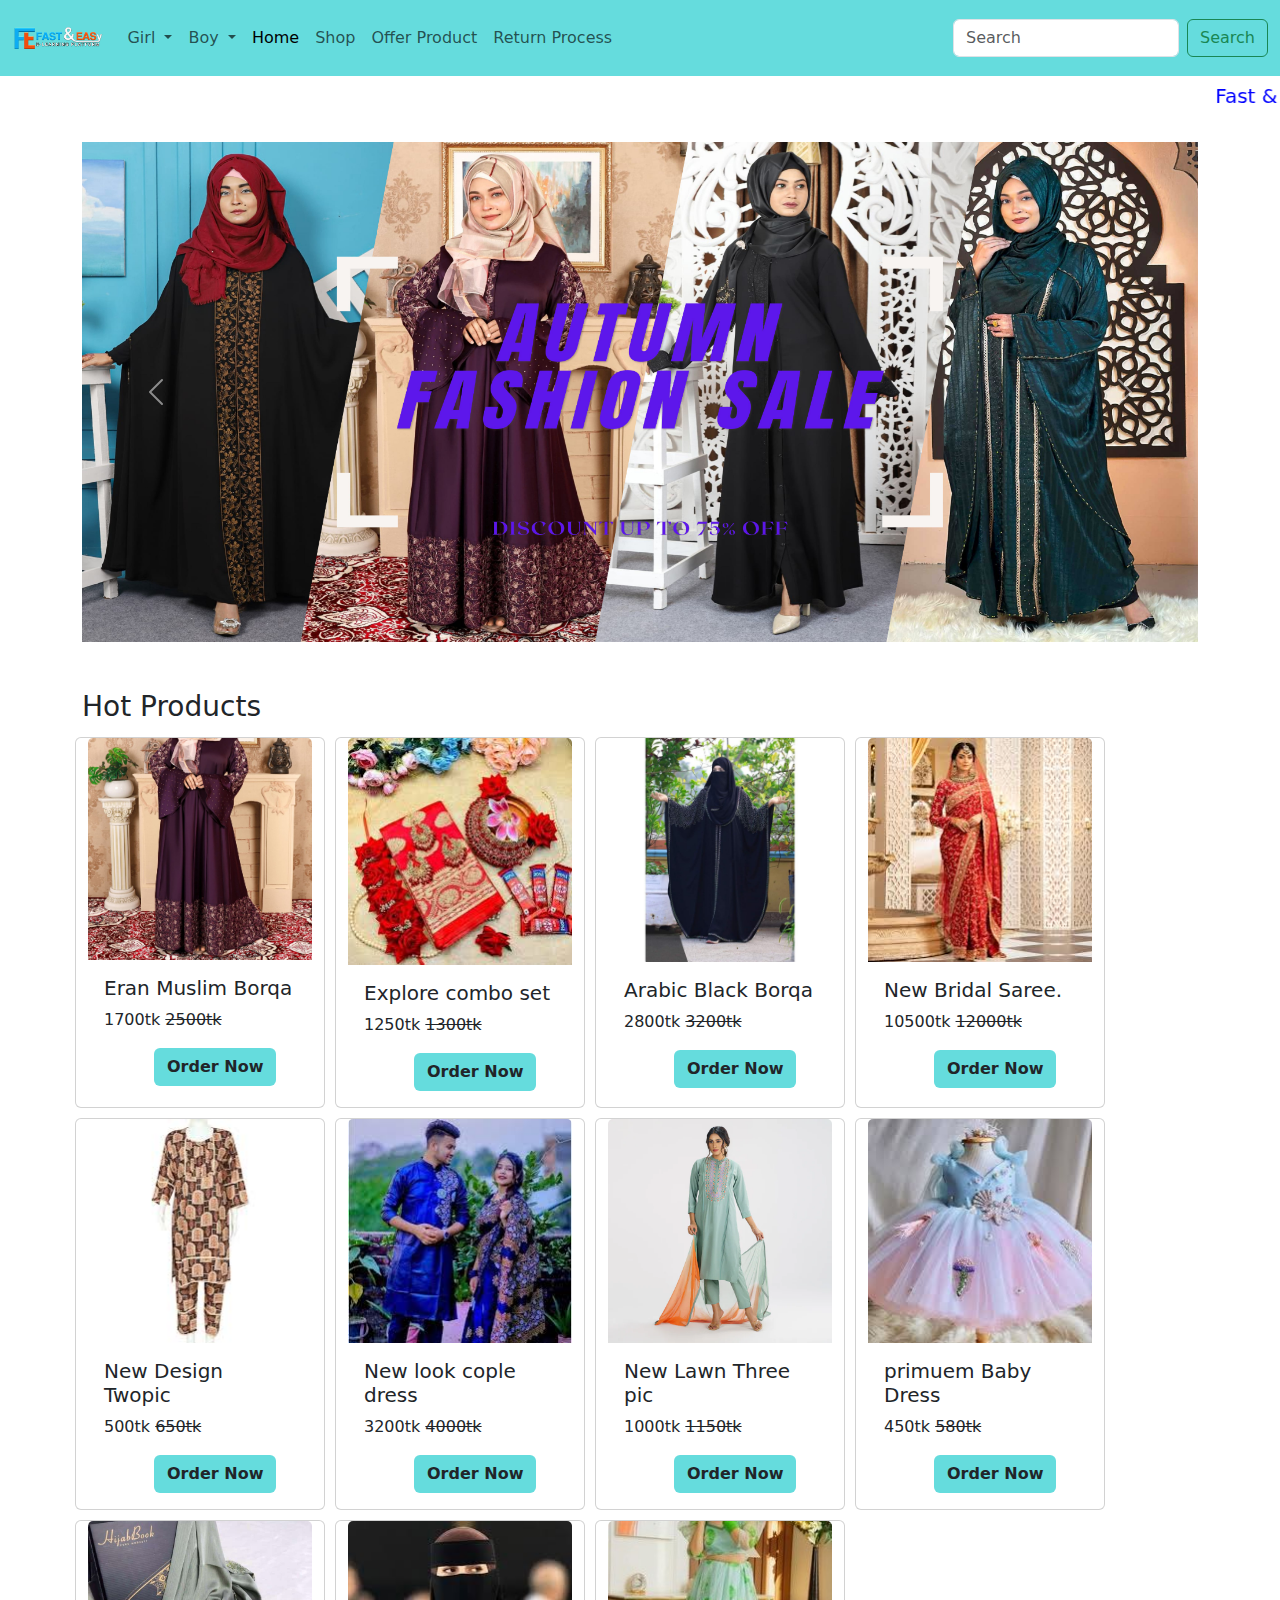
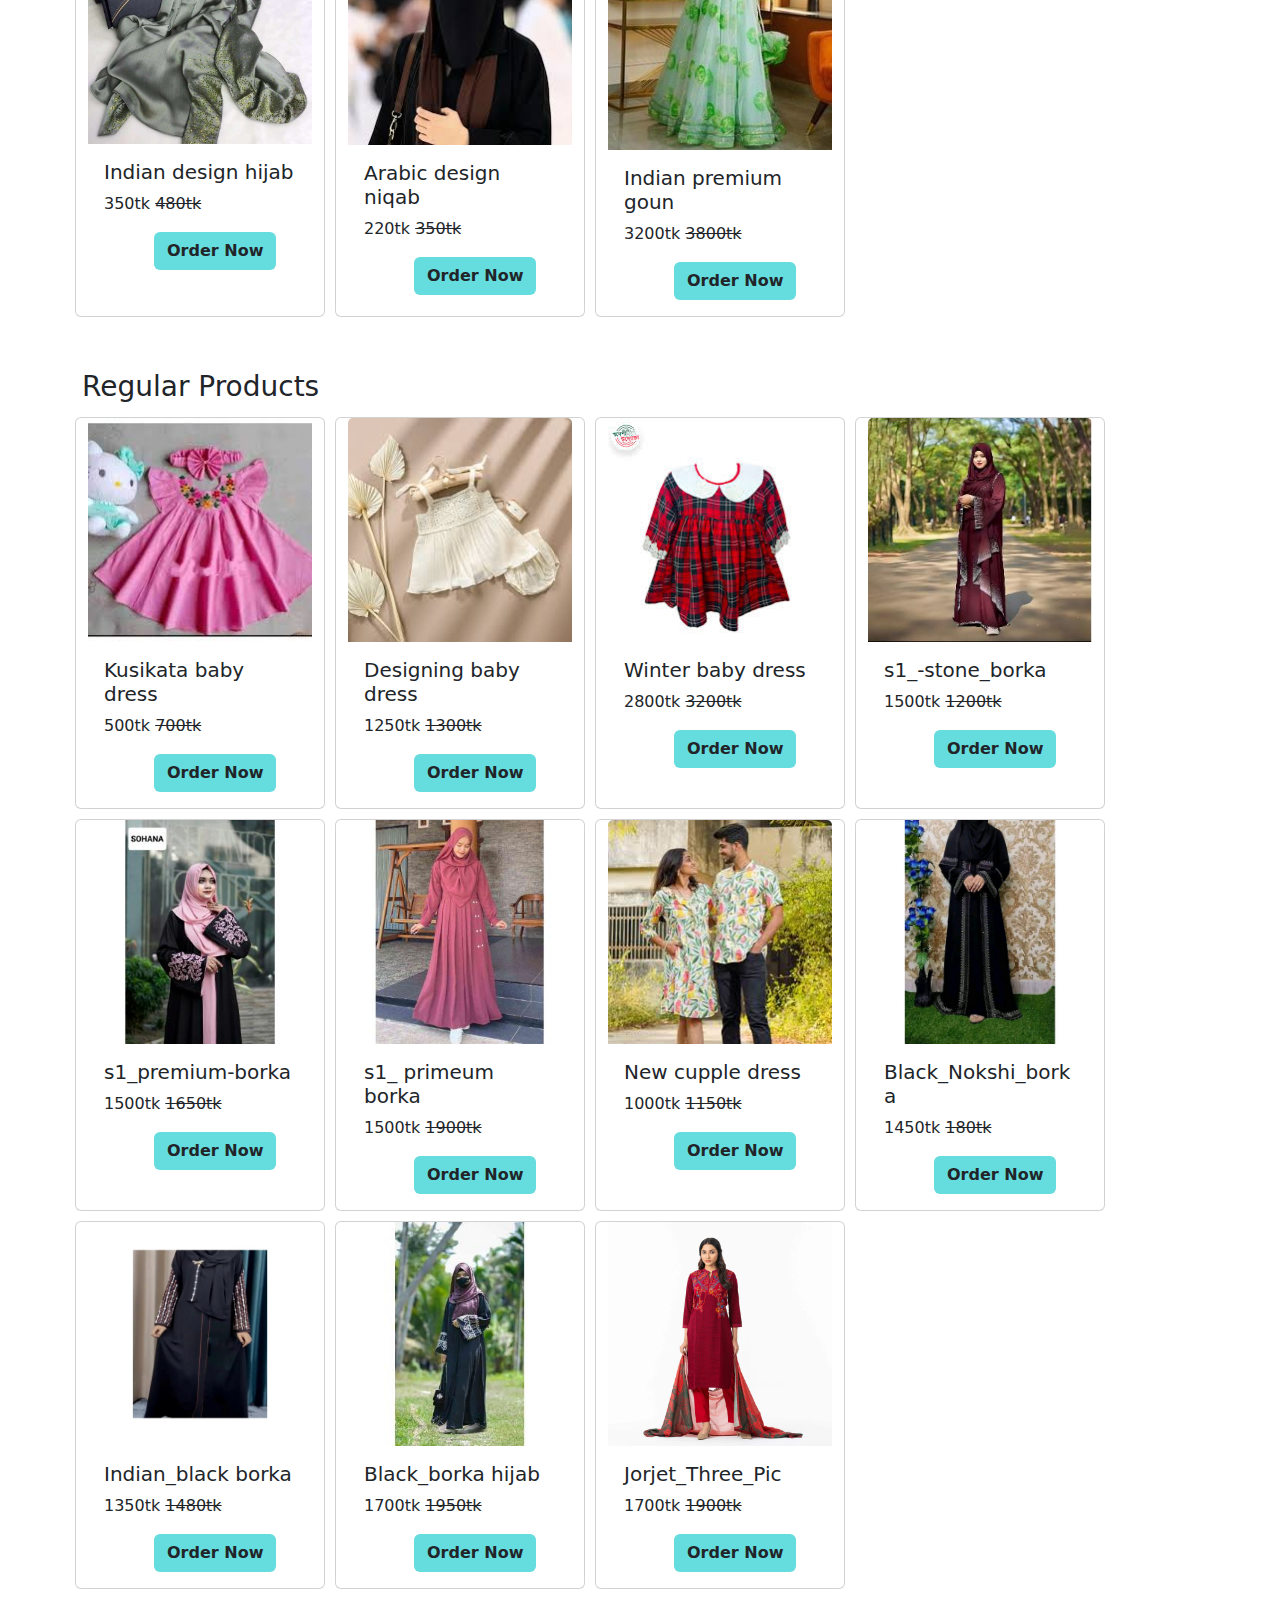
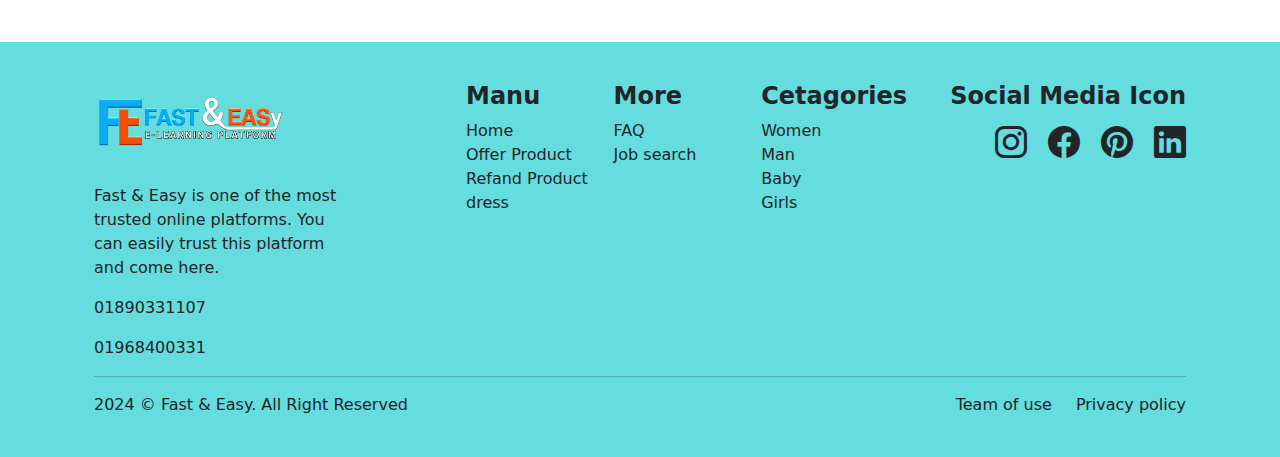
<file: index.html>
<!DOCTYPE html>
<html lang="en">
<head>
    <meta charset="UTF-8">
    <meta name="viewport" content="width=device-width, initial-scale=1.0">
    <title>fasteasy-Shop BD</title>
    <link rel="stylesheet" href="style.css">
    <link rel="shortcut icon" href="Img/Logo.png" type="image/x-icon">
    <link href="https://cdn.jsdelivr.net/npm/bootstrap@5.3.3/dist/css/bootstrap.min.css" rel="stylesheet" integrity="sha384-QWTKZyjpPEjISv5WaRU9OFeRpok6YctnYmDr5pNlyT2bRjXh0JMhjY6hW+ALEwIH" crossorigin="anonymous">
    <link rel="stylesheet" href="https://cdnjs.cloudflare.com/ajax/libs/font-awesome/6.7.1/css/all.min.css" integrity="sha512-5Hs3dF2AEPkpNAR7UiOHba+lRSJNeM2ECkwxUIxC1Q/FLycGTbNapWXB4tP889k5T5Ju8fs4b1P5z/iB4nMfSQ==" crossorigin="anonymous" referrerpolicy="no-referrer" />
    <link rel="stylesheet" href="https://cdn.jsdelivr.net/npm/bootstrap-icons@1.11.3/font/bootstrap-icons.min.css">
</head>
<body>
    <nav class="navbar navbar-expand-lg Custom-Bg">
        <div class="container-fluid">
          <a class="navbar-brand" href="index.html"><img src="Img/Logo.png" height="50px" alt=""></a>
          <button class="navbar-toggler" type="button" data-bs-toggle="collapse" data-bs-target="#navbarSupportedContent" aria-controls="navbarSupportedContent" aria-expanded="false" aria-label="Toggle navigation">
            <span class="navbar-toggler-icon"></span>
          </button>
          <div class="collapse navbar-collapse" id="navbarSupportedContent">
            <ul class="navbar-nav me-auto mb-2 mb-lg-0">
                <li class="nav-item dropdown">
                    <a class="nav-link dropdown-toggle" href="#" role="button" data-bs-toggle="dropdown" aria-expanded="false">
                      Girl
                    </a>
                    <ul class="dropdown-menu">
                      <li><a class="dropdown-item" href="burqa.html">Burqa</a></li>
                      <li><a class="dropdown-item" href="three.html">Three Pich</a></li>
                      <li><a class="dropdown-item" href="gown.html">Goun</a></li>
                      <li><a class="dropdown-item" href="towpiece.html">Tow Pich</a></li>
                      <li><a class="dropdown-item" href="sharee.html">Sharee</a></li>
                      <li><a class="dropdown-item" href="#">Baby Dress</a></li>
                      <li><a class="dropdown-item" href="#">Couple Dress</a></li>
                      <li><a class="dropdown-item" href="#">Combo Set</a></li>
                      <li><a class="dropdown-item" href="#">Lehenga</a></li>
                      <li><a class="dropdown-item" href="#">Hijab & Nikab</a></li>
                      <li><a class="dropdown-item" href="#">Winter Dress</a></li>
                      <!-- <li><hr class="dropdown-divider"></li> -->
                    </ul>
                  </li>
                <li class="nav-item dropdown">
                    <a class="nav-link dropdown-toggle" href="#" role="button" data-bs-toggle="dropdown" aria-expanded="false">
                      Boy
                    </a>
                    <ul class="dropdown-menu">
                      <li><a class="dropdown-item" href="#">Shirt</a></li>
                      <li><a class="dropdown-item" href="#">T-Shirt</a></li>
                      <li><a class="dropdown-item" href="#">Pent</a></li>
                      <li><a class="dropdown-item" href="#">Payjama & Panjabi</a></li>
                      <li><a class="dropdown-item" href="#">Lungi</a></li>
                      <li><a class="dropdown-item" href="#">Baby Dress</a></li>
                      <li><a class="dropdown-item" href="#">Combo Set</a></li>
                      <li><a class="dropdown-item" href="#">Winter Dress</a></li>
                      <!-- <li><hr class="dropdown-divider"></li> -->
                    </ul>
                  </li>
              <li class="nav-item">
                <a class="nav-link active" aria-current="page" href="#">Home</a>
              </li>
              <li class="nav-item">
                <a class="nav-link" href="#">Shop</a>
              </li>
              <li class="nav-item">
                <a class="nav-link" href="#">Offer Product</a>
              </li>
              <li class="nav-item">
                <a class="nav-link" href="#">Return Process</a>
              </li>
            </ul>
            <form class="d-flex" role="search">
              <input class="form-control me-2" type="search" placeholder="Search" aria-label="Search">
              <button class="btn btn-outline-success" type="submit">Search</button>
            </form>
          </div>
        </div>
      </nav>
      <marquee behavior="" direction="" style="font-size: 20px; padding-top: 5px; color: blue;">Fast & Easy E-Learning Online Shop Bd</marquee>

      <!-- carosel -->
      <div id="carouselExampleAutoplaying" class="carousel slide container mt-4 custom-c"  data-bs-ride="carousel">
        <div class="carousel-inner">
          <div class="carousel-item active">
            <img src="Img/dp-1.jpg" class="d-block w-100 carosel" height="500px" alt="...">
          </div>
          <div class="carousel-item">
            <img src="Img/dp-2.jpg" class="d-block w-100 carosel" height="500px" alt="...">
          </div>
          <div class="carousel-item">
            <img src="Img/dp-3.jpg" class="d-block w-100 carosel" height="500px" alt="...">
          </div>
          <div class="carousel-item">
            <img src="Img/dp-4.jpg" class="d-block w-100 carosel" height="500px" alt="...">
          </div>
          <div class="carousel-item">
            <img src="Img/dp-5.jpg" class="d-block w-100 carosel" height="500px" alt="...">
          </div>
        </div>
        <button class="carousel-control-prev" type="button" data-bs-target="#carouselExampleAutoplaying" data-bs-slide="prev">
          <span class="carousel-control-prev-icon" aria-hidden="true"></span>
          <span class="visually-hidden">Previous</span>
        </button>
        <button class="carousel-control-next" type="button" data-bs-target="#carouselExampleAutoplaying" data-bs-slide="next">
          <span class="carousel-control-next-icon" aria-hidden="true"></span>
          <span class="visually-hidden">Next</span>
        </button>
      </div>

      <!-- card -->
      <section class="mt-5 container alada">
        <h3>Hot Products</h3>
    
        
              <div class="row">
            <div class="card col-sm-12 col-md-3 col-lg-3 custom-m card-1">
                <img src="dress/coloring borka/1.jpg" class="card-img-top " alt="Keyboard">
                <div class="card-body">
                  <h5 class="card-title">Eran Muslim Borqa</h5>
                  <p class="card-text">
                    1700tk <del>2500tk</del>
                  </p>
                  <a href="#" class="btn button"><b>Order Now</b></a>
                </div>
              </div>
  
              <div class="card col-sm-12 col-md-3 col-lg-3 custom-m card-1">
                <img src="dress/combo set/download (1).jfif" class="card-img-top " alt="Keyboard">
                <div class="card-body">
                  <h5 class="card-title">Explore combo set</h5>
                  <p class="card-text">
                    1250tk <del>1300tk</del>
                  </p>
                  <a href="#" class="btn button"><b>Order Now</b></a>
                </div>
              </div>
  
              <div class="card col-sm-12 col-md-3 col-lg-3 custom-m card-1">
                <img src="dress/kalo borka/1_premium-stone-borka-with-hijab.webp" class="card-img-top " alt="Keyboard">
                <div class="card-body">
                  <h5 class="card-title">Arabic Black Borqa</h5>
                  <p class="card-text">
                    2800tk <del>3200tk</del>
                  </p>
                  <a href="#" class="btn button"><b>Order Now</b></a>
                </div>
              </div>
  
              <div class="card col-sm-12 col-md-3 col-lg-3 custom-m card-1">
                <img src="dress/sari/download (10).jfif" class="card-img-top " alt="Keyboard">
                <div class="card-body">
                  <h5 class="card-title">New Bridal Saree.</h5>
                  <p class="card-text">
                    10500tk <del>12000tk</del>
                  </p>
                  <a href="#" class="btn button"><b>Order Now</b></a>
                </div>
              </div>
              
              <div class="card col-sm-12 col-md-3 col-lg-3 custom-m card-1">
                <img src="dress/two pic/download (1).jfif" class="card-img-top " alt="Keyboard">
                <div class="card-body">
                  <h5 class="card-title">New Design Twopic</h5>
                  <p class="card-text">
                    500tk <del>650tk</del>
                  </p>
                  <a href="#" class="btn button"><b>Order Now</b></a>
                </div>
              </div>
  
              <div class="card col-sm-12 col-md-3 col-lg-3 custom-m card-1">
                <img src="dress/copule dress/download (1).jfif" class="card-img-top " alt="Keyboard">
                <div class="card-body">
                  <h5 class="card-title"> New look cople dress</h5>
                  <p class="card-text">
                    3200tk <del>4000tk</del>
                  </p>
                  <a href="#" class="btn button"><b>Order Now</b></a>
                </div>
              </div>
  
              <div class="card col-sm-12 col-md-3 col-lg-3 custom-m card-2">
                <img src="dress/tree pic/SB-3PCS-TW25-04EF-51733_5_4c81b731-d35b-4607-93a4-5e9e06276633_720x.webp" class="card-img-top " alt="Keyboard">
                <div class="card-body">
                  <h5 class="card-title">New Lawn Three pic</h5>
                  <p class="card-text">
                    1000tk <del>1150tk</del>
                  </p>
                  <a href="#" class="btn button"><b>Order Now</b></a>
                </div>
              </div>
  
              <div class="card col-sm-12 col-md-3 col-lg-3 custom-m card-2">
                <img src="dress/baby dress/download (2).jfif" class="card-img-top " alt="Keyboard">
                <div class="card-body">
                  <h5 class="card-title">primuem Baby Dress</h5>
                  <p class="card-text">
                    450tk <del>580tk</del>
                  </p>
                  <a href="#" class="btn button"><b>Order Now</b></a>
                </div>
              </div>
              <div class="card col-sm-12 col-md-3 col-lg-3 custom-m card-2">
                <img src="dress/hijab/148952852_3810963072297730_7070100160909174601_n.jpg" class="card-img-top " alt="Keyboard">
                <div class="card-body">
                  <h5 class="card-title">Indian design hijab</h5>
                  <p class="card-text">
                  350tk <del>480tk</del>
                  </p>
                  <a href="#" class="btn button"><b>Order Now</b></a>
                </div>
              </div>
  
              <div class="card col-sm-12 col-md-3 col-lg-3 custom-m card-2">
                <img src="dress/niqau/images (7).jfif" class="card-img-top " alt="Keyboard">
                <div class="card-body">
                  <h5 class="card-title">Arabic design niqab</h5>
                  <p class="card-text">
                    220tk <del>350tk</del>
                  </p>
                  <a href="#" class="btn button"><b>Order Now</b></a>
                </div>
              </div>
  
              <div class="card col-sm-12 col-md-3 col-lg-3 custom-m card-2">
                <img src="dress/goun/41e800e404392692a3a9261e8b961cb1.jpg" class="card-img-top " alt="Keyboard">
                <div class="card-body">
                  <h5 class="card-title">Indian premium goun</h5>
                  <p class="card-text">
                    3200tk <del>3800tk</del>
                  </p>
                  <a href="#" class="btn button"><b>Order Now</b></a>
                </div>
              </div>
            </div>
    </section>



  <!-- ragular product -->
  <section class="mt-5 container alada">
    <h3>Regular Products</h3>

    
          <div class="row">
        <div class="card col-sm-12 col-md-3 col-lg-3 custom-m card-1">
            <img src="dress/baby dress/images.jfif" class="card-img-top " alt="Keyboard">
            <div class="card-body">
              <h5 class="card-title">Kusikata baby dress</h5>
              <p class="card-text">
                500tk <del>700tk</del>
              </p>
              <a href="#" class="btn button"><b>Order Now</b></a>
            </div>
          </div>

          <div class="card col-sm-12 col-md-3 col-lg-3 custom-m card-1">
            <img src="dress/baby dress/images (9).jfif" class="card-img-top " alt="Keyboard">
            <div class="card-body">
              <h5 class="card-title">Designing baby dress</h5>
              <p class="card-text">
                1250tk <del>1300tk</del>
              </p>
              <a href="#" class="btn button"><b>Order Now</b></a>
            </div>
          </div>

          <div class="card col-sm-12 col-md-3 col-lg-3 custom-m card-1">
            <img src="dress/baby dress/images (7).jfif" class="card-img-top " alt="Keyboard">
            <div class="card-body">
              <h5 class="card-title">Winter baby dress</h5>
              <p class="card-text">
                2800tk <del>3200tk</del>
              </p>
              <a href="#" class="btn button"><b>Order Now</b></a>
            </div>
          </div>

          <div class="card col-sm-12 col-md-3 col-lg-3 custom-m card-1">
            <img src="dress/coloring borka/s1_premium-stone-borka-with-hijab.webp" class="card-img-top " alt="Keyboard">
            <div class="card-body">
              <h5 class="card-title">s1_-stone_borka</h5>
              <p class="card-text">
                1500tk <del>1200tk</del>
              </p>
              <a href="#" class="btn button"><b>Order Now</b></a>
            </div>
          </div>
          
          <div class="card col-sm-12 col-md-3 col-lg-3 custom-m card-1">
            <img src="dress/coloring borka/s1_premium-quality-borka-only-borka-no-hijab.webp" class="card-img-top " alt="Keyboard">
            <div class="card-body">
              <h5 class="card-title">s1_premium-borka</h5>
              <p class="card-text">
                1500tk <del>1650tk</del>
              </p>
              <a href="#" class="btn button"><b>Order Now</b></a>
            </div>
          </div>

          <div class="card col-sm-12 col-md-3 col-lg-3 custom-m card-1">
            <img src="dress/coloring borka/s1_borka.webp" class="card-img-top " alt="Keyboard">
            <div class="card-body">
              <h5 class="card-title"> s1_ primeum borka</h5>
              <p class="card-text">
                1500tk <del>1900tk</del>
              </p>
              <a href="#" class="btn button"><b>Order Now</b></a>
            </div>
          </div>

          <div class="card col-sm-12 col-md-3 col-lg-3 custom-m card-2">
            <img src="dress/copule dress/download (2).jfif" class="card-img-top " alt="Keyboard">
            <div class="card-body">
              <h5 class="card-title">New cupple dress</h5>
              <p class="card-text">
                1000tk <del>1150tk</del>
              </p>
              <a href="#" class="btn button"><b>Order Now</b></a>
            </div>
          </div>

          <div class="card col-sm-12 col-md-3 col-lg-3 custom-m card-2">
            <img src="dress/kalo borka/1.webp" class="card-img-top " alt="Keyboard">
            <div class="card-body">
              <h5 class="card-title"> Black_Nokshi_borka</h5>
              <p class="card-text">
                1450tk <del>180tk</del>
              </p>
              <a href="#" class="btn button"><b>Order Now</b></a>
            </div>
          </div>
          <div class="card col-sm-12 col-md-3 col-lg-3 custom-m card-2">
            <img src="dress/kalo borka/2_dubai-cherry-borka-only-borka.webp" class="card-img-top " alt="Keyboard">
            <div class="card-body">
              <h5 class="card-title">Indian_black borka</h5>
              <p class="card-text">
              1350tk <del>1480tk</del>
              </p>
              <a href="#" class="btn button"><b>Order Now</b></a>
            </div>
          </div>

          <div class="card col-sm-12 col-md-3 col-lg-3 custom-m card-2">
            <img src="dress/kalo borka/66.webp" class="card-img-top " alt="Keyboard">
            <div class="card-body">
              <h5 class="card-title">Black_borka hijab</h5>
              <p class="card-text">
                1700tk <del>1950tk</del>
              </p>
              <a href="#" class="btn button"><b>Order Now</b></a>
            </div>
          </div>

          <div class="card col-sm-12 col-md-3 col-lg-3 custom-m card-2">
            <img src="dress/tree pic/RA-3PCS-TW24-06A-56724_3_720x.webp" class="card-img-top " alt="Keyboard">
            <div class="card-body">
              <h5 class="card-title"> Jorjet_Three_Pic</h5>
              <p class="card-text">
                1700tk <del>1900tk</del>
              </p>
              <a href="#" class="btn button"><b>Order Now</b></a>
            </div>
          </div>
        </div>
</section>


  <!-- footer -->
  <footer class=" text-dark py-4 mt-5" style="background-color: #65DCDD">
    <div class="container px-4">
      <div class="row">
        <div class="col-12 col-lg-4">
          <a href="index.html"><img src="Img/Logo.png"height="110px" width="190px" alt=""></a>
          <p class="font mt-2">Fast & Easy is one of the most <br> trusted online platforms. You <br> can easily trust this platform <br> and come here.</p>
          <p class="font">01890331107</p>
          <p class="mb-0 font">01968400331</p>
        </div>
        <div class="col">
          <h4 class="pt-3 fw-bold">Manu</h4>
          <ul class="list-unstyled font">
            <li><a href="index.html" class="text-decoration-none text-dark">Home</a></li>
            <li><a href="#" class="text-decoration-none text-dark">Offer Product</a></li>
            <li><a href="#" class="text-decoration-none text-dark">Refand Product</a></li>
            <li><a href="#" class="text-decoration-none text-dark">dress</a></li>
          </ul>
        </div>
        <div class="col">
          <h4 class="pt-3 fw-bold">More</h4>
          <ul class="list-unstyled font">
            <li><a href="#" class="text-decoration-none text-dark">FAQ</a></li>
            <li><a href="#" class="text-decoration-none text-dark">Job search</a></li>
          </ul>
        </div>
        <div class="col">
          <h4 class="pt-3 fw-bold">Cetagories</h4>
          <ul class="list-unstyled font">
            <li><a href="Indian.html" class="text-decoration-none text-dark">Women</a></li>
            <li><a href="tops.html" class="text-decoration-none text-dark">Man</a></li>
            <li><a href="#" class="text-decoration-none text-dark">Baby</a></li>
            <li><a href="#" class="text-decoration-none text-dark">Girls</a></li>
            
          </ul>
        </div>
        <div class="col-6 col-lg-3 text-lg-end">
          <h4 class="pt-3 fw-bold">Social Media Icon</h4>
          <div>
            <a href="#" class="text-decoration-none text-dark"><i class="bi bi-instagram fs-2 me-3"></i></a>
            <a href="#" class="text-decoration-none text-dark"><i class="bi bi-facebook fs-2 me-3"></i></a>
            <a href="#" class="text-decoration-none text-dark"><i class="bi bi-pinterest fs-2 me-3"></i></a>
            <a href="#" class="text-decoration-none text-dark"><i class="bi bi-linkedin fs-2"></i></a>
          </div>
        </div>
      </div>
      <hr>
      <div class="d-flex justify-content-between font">
        <p class="font">2024 © Fast & Easy. All Right Reserved</p>
        <div class="d-flex">
        <a href="#" class="text-decoration-none text-dark me-4">Team of use</a>
        <a href="#" class="text-decoration-none text-dark">Privacy policy</a>
      </div>
      </div>
    </div>
</footer>
    <script src="https://cdn.jsdelivr.net/npm/bootstrap@5.3.3/dist/js/bootstrap.bundle.min.js" integrity="sha384-YvpcrYf0tY3lHB60NNkmXc5s9fDVZLESaAA55NDzOxhy9GkcIdslK1eN7N6jIeHz" crossorigin="anonymous"></script>
</body>
</html>
</file>
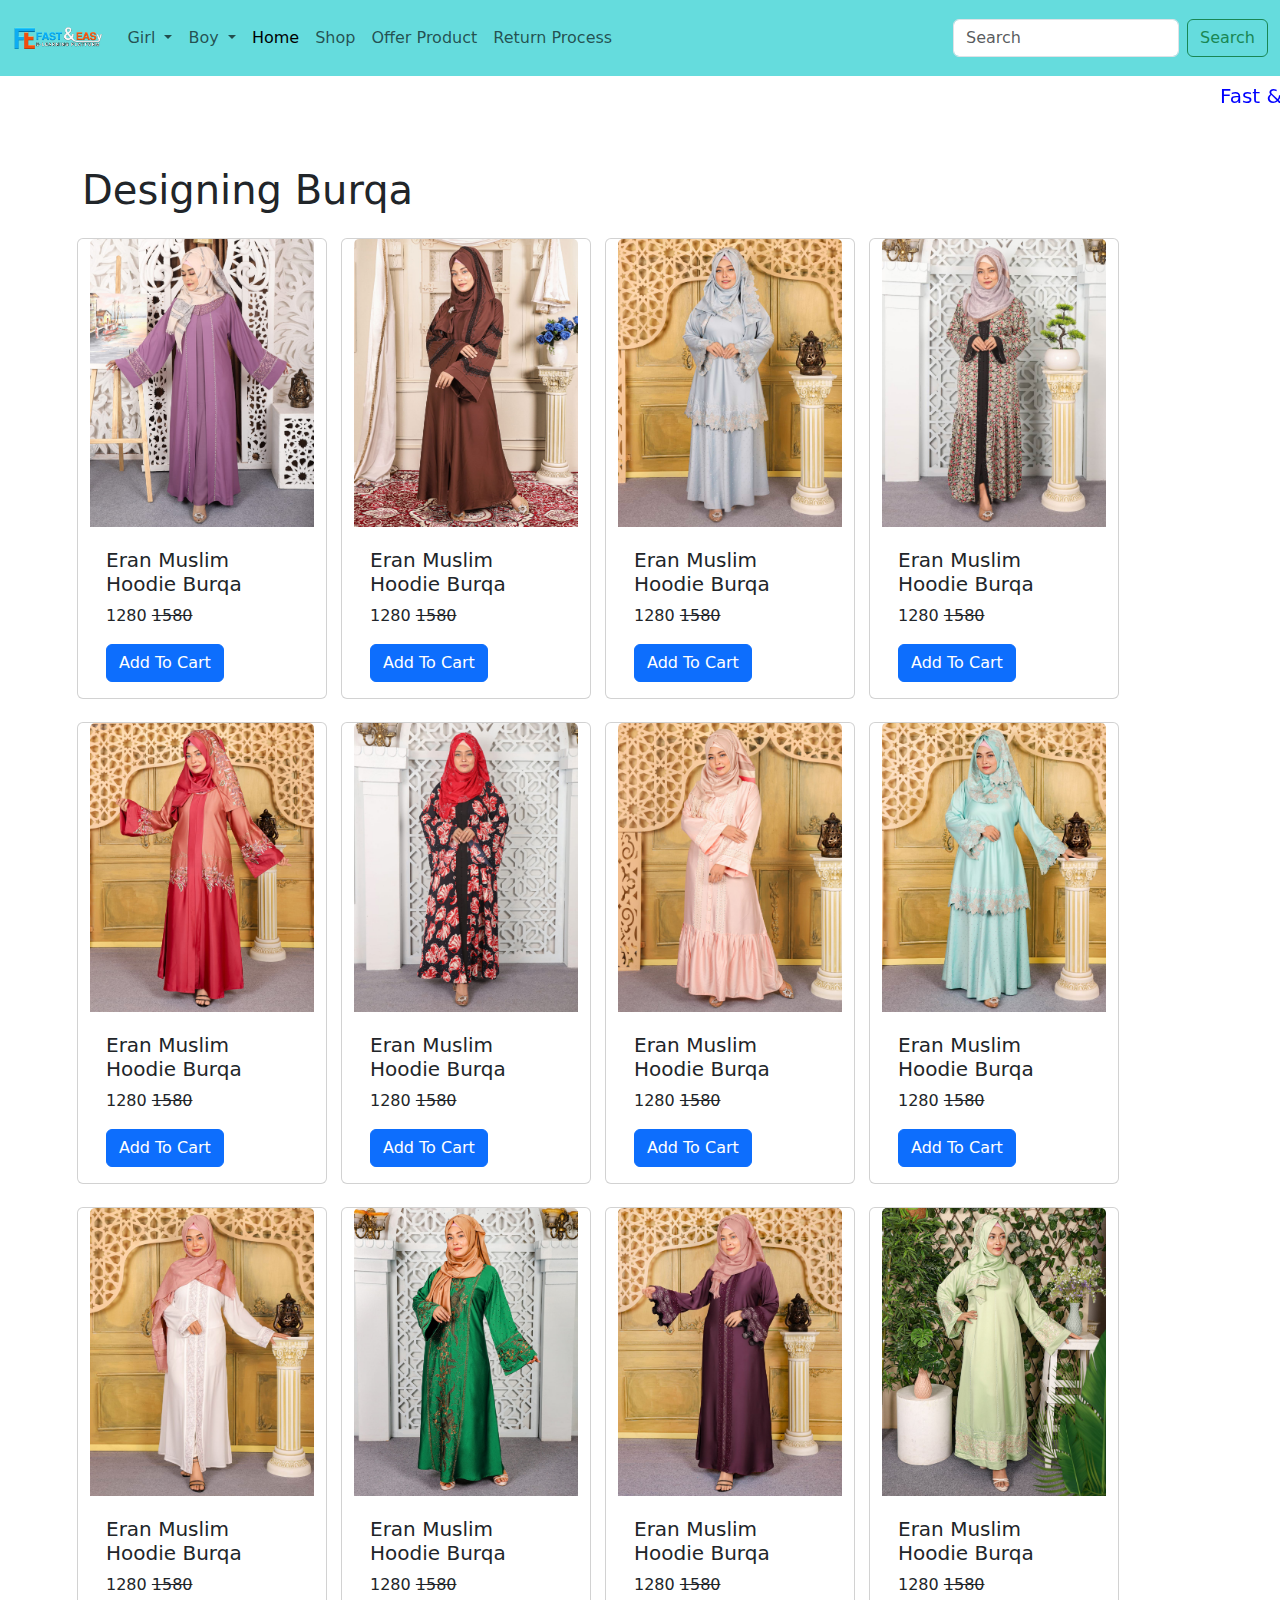
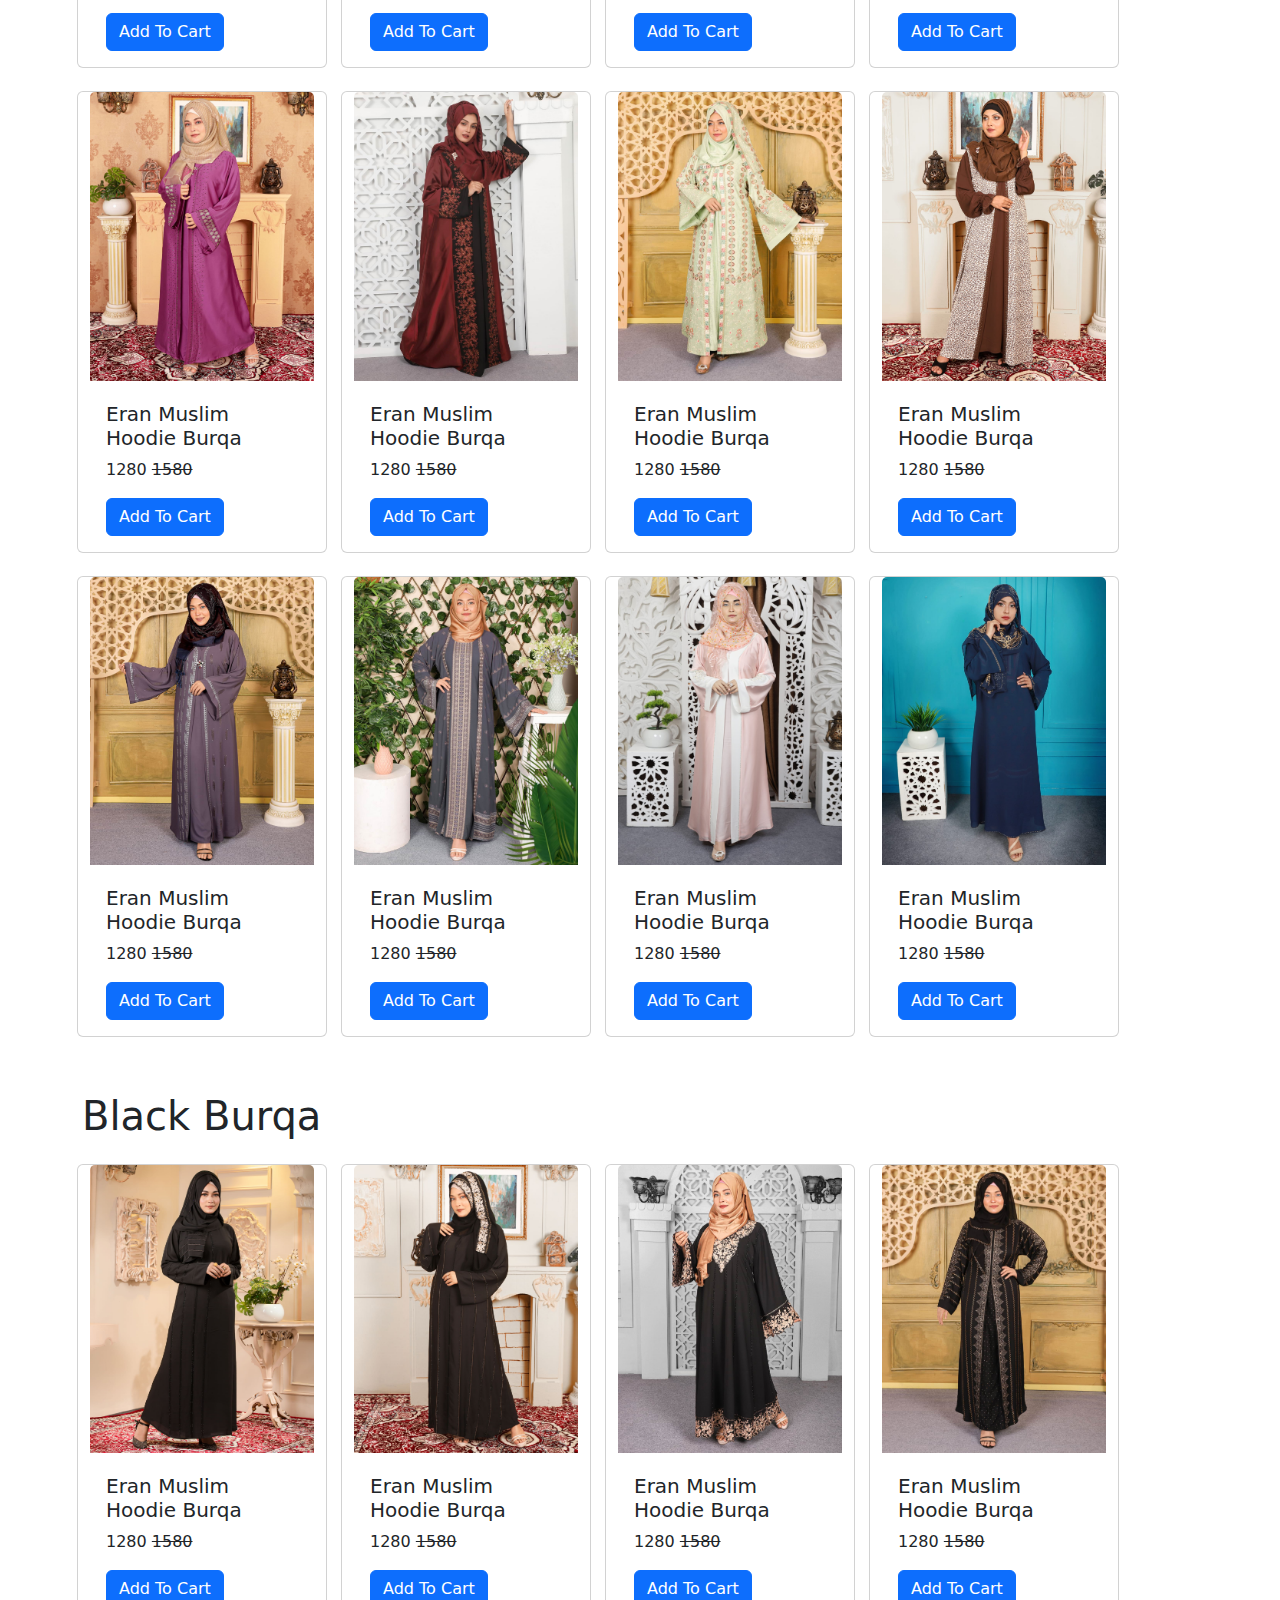
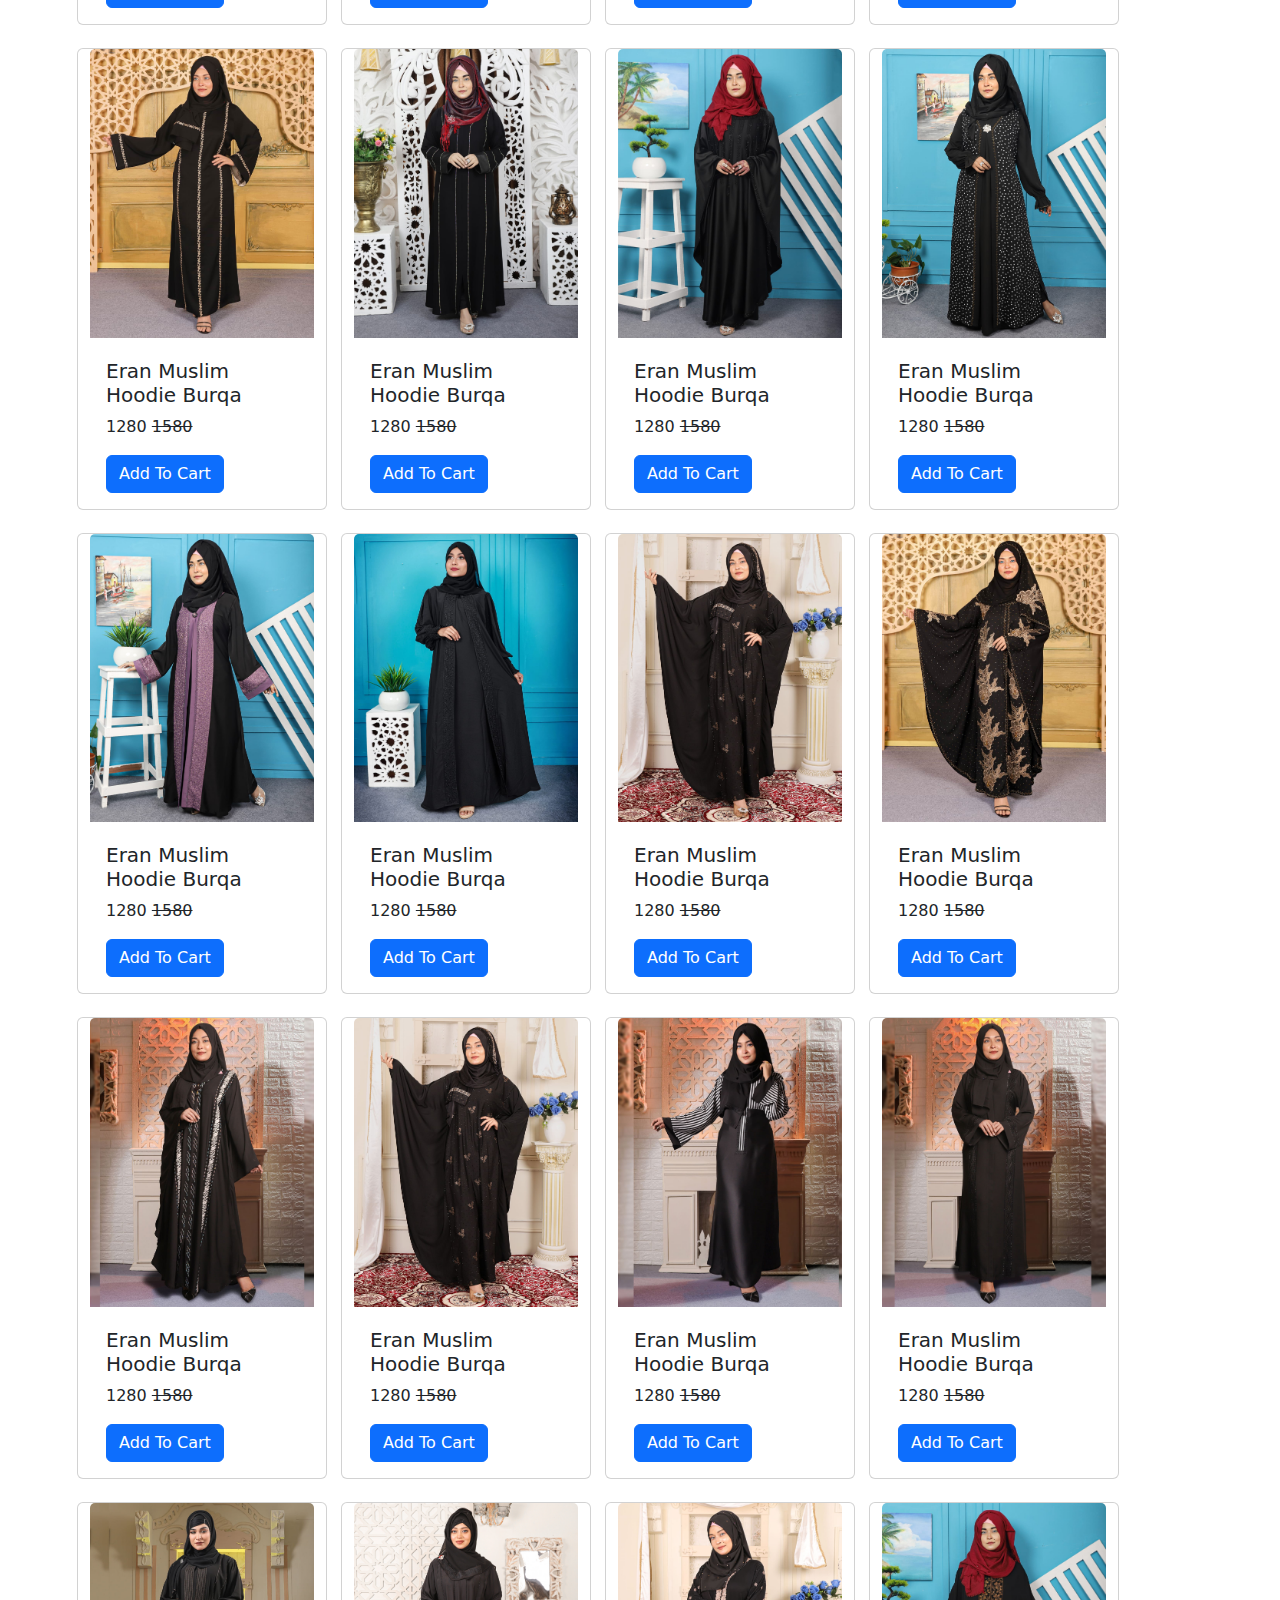
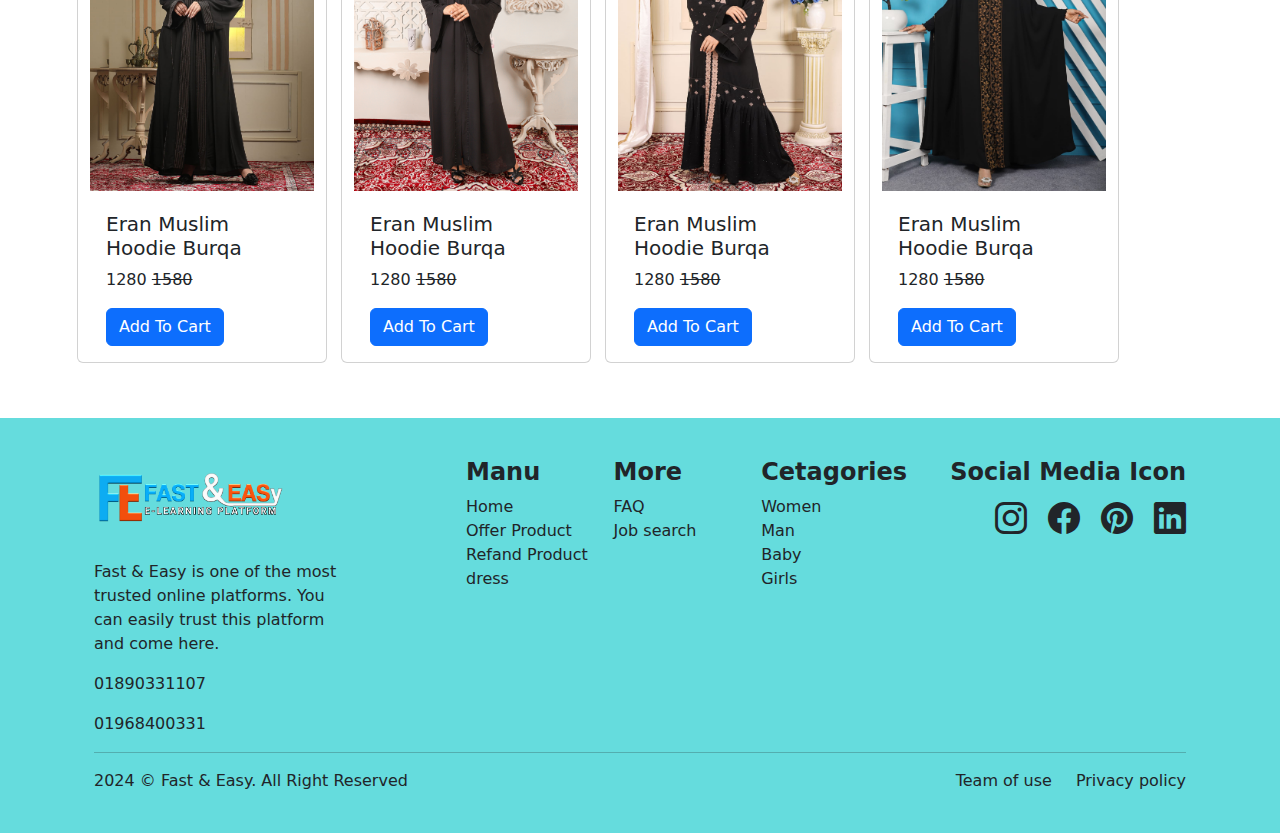
<file: burqa.html>
<!DOCTYPE html>
<html lang="en">
<head>
    <meta charset="UTF-8">
    <meta name="viewport" content="width=device-width, initial-scale=1.0">
    <title>fasteasy-Shop BD</title>
    <link rel="shortcut icon" href="Img/Logo.png" type="image/x-icon">
    <link rel="stylesheet" href="burqa.css">
    <link href="https://cdn.jsdelivr.net/npm/bootstrap@5.3.3/dist/css/bootstrap.min.css" rel="stylesheet" integrity="sha384-QWTKZyjpPEjISv5WaRU9OFeRpok6YctnYmDr5pNlyT2bRjXh0JMhjY6hW+ALEwIH" crossorigin="anonymous">
    <link rel="stylesheet" href="https://cdn.jsdelivr.net/npm/bootstrap-icons@1.11.3/font/bootstrap-icons.min.css">
</head>
<body>
    <nav class="navbar navbar-expand-lg Custom-Bg">
        <div class="container-fluid">
          <a class="navbar-brand" href="index.html"><img src="Img/Logo.png" height="50px" alt=""></a>
          <button class="navbar-toggler" type="button" data-bs-toggle="collapse" data-bs-target="#navbarSupportedContent" aria-controls="navbarSupportedContent" aria-expanded="false" aria-label="Toggle navigation">
            <span class="navbar-toggler-icon"></span>
          </button>
          <div class="collapse navbar-collapse" id="navbarSupportedContent">
            <ul class="navbar-nav me-auto mb-2 mb-lg-0">
              <li class="nav-item dropdown">
                <a class="nav-link dropdown-toggle" href="#" role="button" data-bs-toggle="dropdown" aria-expanded="false">
                  Girl
                </a>
                <ul class="dropdown-menu">
                  <li><a class="dropdown-item" href="burqa.html">Burqa</a></li>
                  <li><a class="dropdown-item" href="three.html">Three Pich</a></li>
                  <li><a class="dropdown-item" href="gown.html">Goun</a></li>
                  <li><a class="dropdown-item" href="towpiece.html">Tow Pich</a></li>
                  <li><a class="dropdown-item" href="sharee.html">Sharee</a></li>
                  <li><a class="dropdown-item" href="#">Baby Dress</a></li>
                  <li><a class="dropdown-item" href="#">Couple Dress</a></li>
                  <li><a class="dropdown-item" href="#">Combo Set</a></li>
                  <li><a class="dropdown-item" href="#">Lehenga</a></li>
                  <li><a class="dropdown-item" href="#">Hijab & Nikab</a></li>
                  <li><a class="dropdown-item" href="#">Winter Dress</a></li>
                  <!-- <li><hr class="dropdown-divider"></li> -->
                </ul>
              </li>
            <li class="nav-item dropdown">
                <a class="nav-link dropdown-toggle" href="#" role="button" data-bs-toggle="dropdown" aria-expanded="false">
                  Boy
                </a>
                <ul class="dropdown-menu">
                  <li><a class="dropdown-item" href="#">Shirt</a></li>
                  <li><a class="dropdown-item" href="#">T-Shirt</a></li>
                  <li><a class="dropdown-item" href="#">Pent</a></li>
                  <li><a class="dropdown-item" href="#">Payjama & Panjabi</a></li>
                  <li><a class="dropdown-item" href="#">Lungi</a></li>
                  <li><a class="dropdown-item" href="#">Baby Dress</a></li>
                  <li><a class="dropdown-item" href="#">Combo Set</a></li>
                  <li><a class="dropdown-item" href="#">Winter Dress</a></li>
                  <!-- <li><hr class="dropdown-divider"></li> -->
                </ul>
              </li>

              <li class="nav-item">
                <a class="nav-link active" aria-current="page" href="index.html">Home</a>
              </li>
              <li class="nav-item">
                <a class="nav-link" href="#">Shop</a>
              </li>
              <li class="nav-item">
                <a class="nav-link" href="#">Offer Product</a>
              </li>
              <li class="nav-item">
                <a class="nav-link" href="#">Return Process</a>
              </li>
            </ul>
            <form class="d-flex" role="search">
              <input class="form-control me-2" type="search" placeholder="Search" aria-label="Search">
              <button class="btn btn-outline-success" type="submit">Search</button>
            </form>
          </div>
        </div>
      </nav>
      <marquee behavior="" direction="" style="font-size: 20px; padding-top: 5px; color: blue;">Fast & Easy E-Learning Online Shop Bd</marquee>
      <section class="mt-5 container">
        <h1>Designing Burqa</h1>
      <div class="row">
      <div class="card gap mt-3" style="width: 250px;">
        <img src="Img/coloring borka/1.jpg" class="card-img-top" alt="...">
        <div class="card-body">
          <h5 class="card-title">Eran Muslim Hoodie Burqa</h5>
          <p class="card-text">1280 <del>1580</del></p>
          <a href="#" class="btn btn-primary">Add To Cart</a>
        </div>
      </div>
      <div class="card gap mt-3" style="width: 250px;">
        <img src="Img/coloring borka/2.jpg" class="card-img-top" alt="...">
        <div class="card-body">
          <h5 class="card-title">Eran Muslim Hoodie Burqa</h5>
          <p class="card-text">1280 <del>1580</del></p>
          <a href="#" class="btn btn-primary">Add To Cart</a>
        </div>
      </div>
      <div class="card gap mt-3" style="width: 250px;">
        <img src="Img/coloring borka/3.jpg" class="card-img-top" alt="...">
        <div class="card-body">
          <h5 class="card-title">Eran Muslim Hoodie Burqa</h5>
          <p class="card-text">1280 <del>1580</del></p>
          <a href="#" class="btn btn-primary">Add To Cart</a>
        </div>
      </div>
      <div class="card gap mt-3" style="width: 250px;">
        <img src="Img/coloring borka/4.jpg" class="card-img-top" alt="...">
        <div class="card-body">
          <h5 class="card-title">Eran Muslim Hoodie Burqa</h5>
          <p class="card-text">1280 <del>1580</del></p>
          <a href="#" class="btn btn-primary">Add To Cart</a>
        </div>
      </div>
      <div class="card gap mt-3" style="width: 250px;">
        <img src="Img/coloring borka/5.jpg" class="card-img-top" alt="...">
        <div class="card-body">
          <h5 class="card-title">Eran Muslim Hoodie Burqa</h5>
          <p class="card-text">1280 <del>1580</del></p>
          <a href="#" class="btn btn-primary">Add To Cart</a>
        </div>
      </div>
      <div class="card gap mt-3" style="width: 250px;">
        <img src="Img/coloring borka/6.jpg" class="card-img-top" alt="...">
        <div class="card-body">
          <h5 class="card-title">Eran Muslim Hoodie Burqa</h5>
          <p class="card-text">1280 <del>1580</del></p>
          <a href="#" class="btn btn-primary">Add To Cart</a>
        </div>
      </div>
      <div class="card gap mt-3" style="width: 250px;">
        <img src="Img/coloring borka/7.jpg" class="card-img-top" alt="...">
        <div class="card-body">
          <h5 class="card-title">Eran Muslim Hoodie Burqa</h5>
          <p class="card-text">1280 <del>1580</del></p>
          <a href="#" class="btn btn-primary">Add To Cart</a>
        </div>
      </div>
      <div class="card gap mt-3" style="width: 250px;">
        <img src="Img/coloring borka/8.jpg" class="card-img-top" alt="...">
        <div class="card-body">
          <h5 class="card-title">Eran Muslim Hoodie Burqa</h5>
          <p class="card-text">1280 <del>1580</del></p>
          <a href="#" class="btn btn-primary">Add To Cart</a>
        </div>
      </div>
      <div class="card gap mt-3" style="width: 250px;">
        <img src="Img/coloring borka/9.jpg" class="card-img-top" alt="...">
        <div class="card-body">
          <h5 class="card-title">Eran Muslim Hoodie Burqa</h5>
          <p class="card-text">1280 <del>1580</del></p>
          <a href="#" class="btn btn-primary">Add To Cart</a>
        </div>
      </div>
      <div class="card gap mt-3" style="width: 250px;">
        <img src="Img/coloring borka/10.jpg" class="card-img-top" alt="...">
        <div class="card-body">
          <h5 class="card-title">Eran Muslim Hoodie Burqa</h5>
          <p class="card-text">1280 <del>1580</del></p>
          <a href="#" class="btn btn-primary">Add To Cart</a>
        </div>
      </div>
      <div class="card gap mt-3" style="width: 250px;">
        <img src="Img/coloring borka/11.jpg" class="card-img-top" alt="...">
        <div class="card-body">
          <h5 class="card-title">Eran Muslim Hoodie Burqa</h5>
          <p class="card-text">1280 <del>1580</del></p>
          <a href="#" class="btn btn-primary">Add To Cart</a>
        </div>
      </div>
      <div class="card gap mt-3" style="width: 250px;">
        <img src="Img/coloring borka/12.jpg" class="card-img-top" alt="...">
        <div class="card-body">
          <h5 class="card-title">Eran Muslim Hoodie Burqa</h5>
          <p class="card-text">1280 <del>1580</del></p>
          <a href="#" class="btn btn-primary">Add To Cart</a>
        </div>
      </div>
      <div class="card gap mt-3" style="width: 250px;">
        <img src="Img/coloring borka/13.jpg" class="card-img-top" alt="...">
        <div class="card-body">
          <h5 class="card-title">Eran Muslim Hoodie Burqa</h5>
          <p class="card-text">1280 <del>1580</del></p>
          <a href="#" class="btn btn-primary">Add To Cart</a>
        </div>
      </div>
      <div class="card gap mt-3" style="width: 250px;">
        <img src="Img/coloring borka/14.jpg" class="card-img-top" alt="...">
        <div class="card-body">
          <h5 class="card-title">Eran Muslim Hoodie Burqa</h5>
          <p class="card-text">1280 <del>1580</del></p>
          <a href="#" class="btn btn-primary">Add To Cart</a>
        </div>
      </div>
      <div class="card gap mt-3" style="width: 250px;">
        <img src="Img/coloring borka/15.jpg" class="card-img-top" alt="...">
        <div class="card-body">
          <h5 class="card-title">Eran Muslim Hoodie Burqa</h5>
          <p class="card-text">1280 <del>1580</del></p>
          <a href="#" class="btn btn-primary">Add To Cart</a>
        </div>
      </div>
      <div class="card gap mt-3" style="width: 250px;">
        <img src="Img/coloring borka/16.jpg" class="card-img-top" alt="...">
        <div class="card-body">
          <h5 class="card-title">Eran Muslim Hoodie Burqa</h5>
          <p class="card-text">1280 <del>1580</del></p>
          <a href="#" class="btn btn-primary">Add To Cart</a>
        </div>
      </div>
      <div class="card gap mt-3" style="width: 250px;">
        <img src="Img/coloring borka/17.jpg" class="card-img-top" alt="...">
        <div class="card-body">
          <h5 class="card-title">Eran Muslim Hoodie Burqa</h5>
          <p class="card-text">1280 <del>1580</del></p>
          <a href="#" class="btn btn-primary">Add To Cart</a>
        </div>
      </div>
      <div class="card gap mt-3" style="width: 250px;">
        <img src="Img/coloring borka/18.jpg" class="card-img-top" alt="...">
        <div class="card-body">
          <h5 class="card-title">Eran Muslim Hoodie Burqa</h5>
          <p class="card-text">1280 <del>1580</del></p>
          <a href="#" class="btn btn-primary">Add To Cart</a>
        </div>
      </div>
      <div class="card gap mt-3" style="width: 250px;">
        <img src="Img/coloring borka/19.jpg" class="card-img-top" alt="...">
        <div class="card-body">
          <h5 class="card-title">Eran Muslim Hoodie Burqa</h5>
          <p class="card-text">1280 <del>1580</del></p>
          <a href="#" class="btn btn-primary">Add To Cart</a>
        </div>
      </div>
      <div class="card gap mt-3" style="width: 250px;">
        <img src="Img/coloring borka/20.jpeg" class="card-img-top" alt="...">
        <div class="card-body">
          <h5 class="card-title">Eran Muslim Hoodie Burqa</h5>
          <p class="card-text">1280 <del>1580</del></p>
          <a href="#" class="btn btn-primary">Add To Cart</a>
        </div>
      </div>
    </div>
  </section>
      <section class="mt-5 container">
        <h1>Black Burqa</h1>
      <div class="row">
      <div class="card gap mt-3" style="width: 250px;">
        <img src="Img/black Burqa/1.jpg" class="card-img-top" alt="...">
        <div class="card-body">
          <h5 class="card-title">Eran Muslim Hoodie Burqa</h5>
          <p class="card-text">1280 <del>1580</del></p>
          <a href="#" class="btn btn-primary">Add To Cart</a>
        </div>
      </div>
      <div class="card gap mt-3" style="width: 250px;">
        <img src="Img/black Burqa/2.jpg" class="card-img-top" alt="...">
        <div class="card-body">
          <h5 class="card-title">Eran Muslim Hoodie Burqa</h5>
          <p class="card-text">1280 <del>1580</del></p>
          <a href="#" class="btn btn-primary">Add To Cart</a>
        </div>
      </div>
      <div class="card gap mt-3" style="width: 250px;">
        <img src="Img/black Burqa/3.jpg" class="card-img-top" alt="...">
        <div class="card-body">
          <h5 class="card-title">Eran Muslim Hoodie Burqa</h5>
          <p class="card-text">1280 <del>1580</del></p>
          <a href="#" class="btn btn-primary">Add To Cart</a>
        </div>
      </div>
      <div class="card gap mt-3" style="width: 250px;">
        <img src="Img/black Burqa/4.jpg" class="card-img-top" alt="...">
        <div class="card-body">
          <h5 class="card-title">Eran Muslim Hoodie Burqa</h5>
          <p class="card-text">1280 <del>1580</del></p>
          <a href="#" class="btn btn-primary">Add To Cart</a>
        </div>
      </div>
      <div class="card gap mt-3" style="width: 250px;">
        <img src="Img/black Burqa/5.jpg" class="card-img-top" alt="...">
        <div class="card-body">
          <h5 class="card-title">Eran Muslim Hoodie Burqa</h5>
          <p class="card-text">1280 <del>1580</del></p>
          <a href="#" class="btn btn-primary">Add To Cart</a>
        </div>
      </div>
      <div class="card gap mt-3" style="width: 250px;">
        <img src="Img/black Burqa/6.jpg" class="card-img-top" alt="...">
        <div class="card-body">
          <h5 class="card-title">Eran Muslim Hoodie Burqa</h5>
          <p class="card-text">1280 <del>1580</del></p>
          <a href="#" class="btn btn-primary">Add To Cart</a>
        </div>
      </div>
      <div class="card gap mt-3" style="width: 250px;">
        <img src="Img/black Burqa/7.jpg" class="card-img-top" alt="...">
        <div class="card-body">
          <h5 class="card-title">Eran Muslim Hoodie Burqa</h5>
          <p class="card-text">1280 <del>1580</del></p>
          <a href="#" class="btn btn-primary">Add To Cart</a>
        </div>
      </div>
      <div class="card gap mt-3" style="width: 250px;">
        <img src="Img/black Burqa/8.jpg" class="card-img-top" alt="...">
        <div class="card-body">
          <h5 class="card-title">Eran Muslim Hoodie Burqa</h5>
          <p class="card-text">1280 <del>1580</del></p>
          <a href="#" class="btn btn-primary">Add To Cart</a>
        </div>
      </div>
      <div class="card gap mt-3" style="width: 250px;">
        <img src="Img/black Burqa/9.jpg" class="card-img-top" alt="...">
        <div class="card-body">
          <h5 class="card-title">Eran Muslim Hoodie Burqa</h5>
          <p class="card-text">1280 <del>1580</del></p>
          <a href="#" class="btn btn-primary">Add To Cart</a>
        </div>
      </div>
      <div class="card gap mt-3" style="width: 250px;">
        <img src="Img/black Burqa/10.jpg" class="card-img-top" alt="...">
        <div class="card-body">
          <h5 class="card-title">Eran Muslim Hoodie Burqa</h5>
          <p class="card-text">1280 <del>1580</del></p>
          <a href="#" class="btn btn-primary">Add To Cart</a>
        </div>
      </div>
      <div class="card gap mt-3" style="width: 250px;">
        <img src="Img/black Burqa/11.jpg" class="card-img-top" alt="...">
        <div class="card-body">
          <h5 class="card-title">Eran Muslim Hoodie Burqa</h5>
          <p class="card-text">1280 <del>1580</del></p>
          <a href="#" class="btn btn-primary">Add To Cart</a>
        </div>
      </div>
      <div class="card gap mt-3" style="width: 250px;">
        <img src="Img/black Burqa/12.jpg" class="card-img-top" alt="...">
        <div class="card-body">
          <h5 class="card-title">Eran Muslim Hoodie Burqa</h5>
          <p class="card-text">1280 <del>1580</del></p>
          <a href="#" class="btn btn-primary">Add To Cart</a>
        </div>
      </div>
      <div class="card gap mt-3" style="width: 250px;">
        <img src="Img/black Burqa/13.jpg" class="card-img-top" alt="...">
        <div class="card-body">
          <h5 class="card-title">Eran Muslim Hoodie Burqa</h5>
          <p class="card-text">1280 <del>1580</del></p>
          <a href="#" class="btn btn-primary">Add To Cart</a>
        </div>
      </div>
      <div class="card gap mt-3" style="width: 250px;">
        <img src="Img/black Burqa/14.jpg" class="card-img-top" alt="...">
        <div class="card-body">
          <h5 class="card-title">Eran Muslim Hoodie Burqa</h5>
          <p class="card-text">1280 <del>1580</del></p>
          <a href="#" class="btn btn-primary">Add To Cart</a>
        </div>
      </div>
      <div class="card gap mt-3" style="width: 250px;">
        <img src="Img/black Burqa/15.jpg" class="card-img-top" alt="...">
        <div class="card-body">
          <h5 class="card-title">Eran Muslim Hoodie Burqa</h5>
          <p class="card-text">1280 <del>1580</del></p>
          <a href="#" class="btn btn-primary">Add To Cart</a>
        </div>
      </div>
      <div class="card gap mt-3" style="width: 250px;">
        <img src="Img/black Burqa/16.jpg" class="card-img-top" alt="...">
        <div class="card-body">
          <h5 class="card-title">Eran Muslim Hoodie Burqa</h5>
          <p class="card-text">1280 <del>1580</del></p>
          <a href="#" class="btn btn-primary">Add To Cart</a>
        </div>
      </div>
      <div class="card gap mt-3" style="width: 250px;">
        <img src="Img/black Burqa/17.jpg" class="card-img-top" alt="...">
        <div class="card-body">
          <h5 class="card-title">Eran Muslim Hoodie Burqa</h5>
          <p class="card-text">1280 <del>1580</del></p>
          <a href="#" class="btn btn-primary">Add To Cart</a>
        </div>
      </div>
      <div class="card gap mt-3" style="width: 250px;">
        <img src="Img/black Burqa/18.jpg" class="card-img-top" alt="...">
        <div class="card-body">
          <h5 class="card-title">Eran Muslim Hoodie Burqa</h5>
          <p class="card-text">1280 <del>1580</del></p>
          <a href="#" class="btn btn-primary">Add To Cart</a>
        </div>
      </div>
      <div class="card gap mt-3" style="width: 250px;">
        <img src="Img/black Burqa/19.jpg" class="card-img-top" alt="...">
        <div class="card-body">
          <h5 class="card-title">Eran Muslim Hoodie Burqa</h5>
          <p class="card-text">1280 <del>1580</del></p>
          <a href="#" class="btn btn-primary">Add To Cart</a>
        </div>
      </div>
      <div class="card gap mt-3" style="width: 250px;">
        <img src="Img/black Burqa/20.jpeg" class="card-img-top" alt="...">
        <div class="card-body">
          <h5 class="card-title">Eran Muslim Hoodie Burqa</h5>
          <p class="card-text">1280 <del>1580</del></p>
          <a href="#" class="btn btn-primary">Add To Cart</a>
        </div>
      </div>
    </div>
  </section>
  <footer class=" text-dark py-4 mt-5" style="background-color: #65DCDD">
    <div class="container px-4">
      <div class="row">
        <div class="col-12 col-lg-4">
          <a href="index.html"><img src="Img/Logo.png"height="110px" width="190px" alt=""></a>
          <p class="font mt-2">Fast & Easy is one of the most <br> trusted online platforms. You <br> can easily trust this platform <br> and come here.</p>
          <p class="font">01890331107</p>
          <p class="mb-0 font">01968400331</p>
        </div>
        <div class="col">
          <h4 class="pt-3 fw-bold">Manu</h4>
          <ul class="list-unstyled font">
            <li><a href="index.html" class="text-decoration-none text-dark">Home</a></li>
            <li><a href="#" class="text-decoration-none text-dark">Offer Product</a></li>
            <li><a href="#" class="text-decoration-none text-dark">Refand Product</a></li>
            <li><a href="#" class="text-decoration-none text-dark">dress</a></li>
          </ul>
        </div>
        <div class="col">
          <h4 class="pt-3 fw-bold">More</h4>
          <ul class="list-unstyled font">
            <li><a href="#" class="text-decoration-none text-dark">FAQ</a></li>
            <li><a href="#" class="text-decoration-none text-dark">Job search</a></li>
          </ul>
        </div>
        <div class="col">
          <h4 class="pt-3 fw-bold">Cetagories</h4>
          <ul class="list-unstyled font">
            <li><a href="Indian.html" class="text-decoration-none text-dark">Women</a></li>
            <li><a href="tops.html" class="text-decoration-none text-dark">Man</a></li>
            <li><a href="#" class="text-decoration-none text-dark">Baby</a></li>
            <li><a href="#" class="text-decoration-none text-dark">Girls</a></li>
            
          </ul>
        </div>
        <div class="col-6 col-lg-3 text-lg-end">
          <h4 class="pt-3 fw-bold">Social Media Icon</h4>
          <div>
            <a href="#" class="text-decoration-none text-dark"><i class="bi bi-instagram fs-2 me-3"></i></a>
            <a href="#" class="text-decoration-none text-dark"><i class="bi bi-facebook fs-2 me-3"></i></a>
            <a href="#" class="text-decoration-none text-dark"><i class="bi bi-pinterest fs-2 me-3"></i></a>
            <a href="#" class="text-decoration-none text-dark"><i class="bi bi-linkedin fs-2"></i></a>
          </div>
        </div>
      </div>
      <hr>
      <div class="d-flex justify-content-between font">
        <p class="font">2024 © Fast & Easy. All Right Reserved</p>
        <div class="d-flex">
        <a href="#" class="text-decoration-none text-dark me-4">Team of use</a>
        <a href="#" class="text-decoration-none text-dark">Privacy policy</a>
      </div>
      </div>
    </div>
</footer>
    <script src="https://cdn.jsdelivr.net/npm/bootstrap@5.3.3/dist/js/bootstrap.bundle.min.js" integrity="sha384-YvpcrYf0tY3lHB60NNkmXc5s9fDVZLESaAA55NDzOxhy9GkcIdslK1eN7N6jIeHz" crossorigin="anonymous"></script>
</body>
</html>
</file>
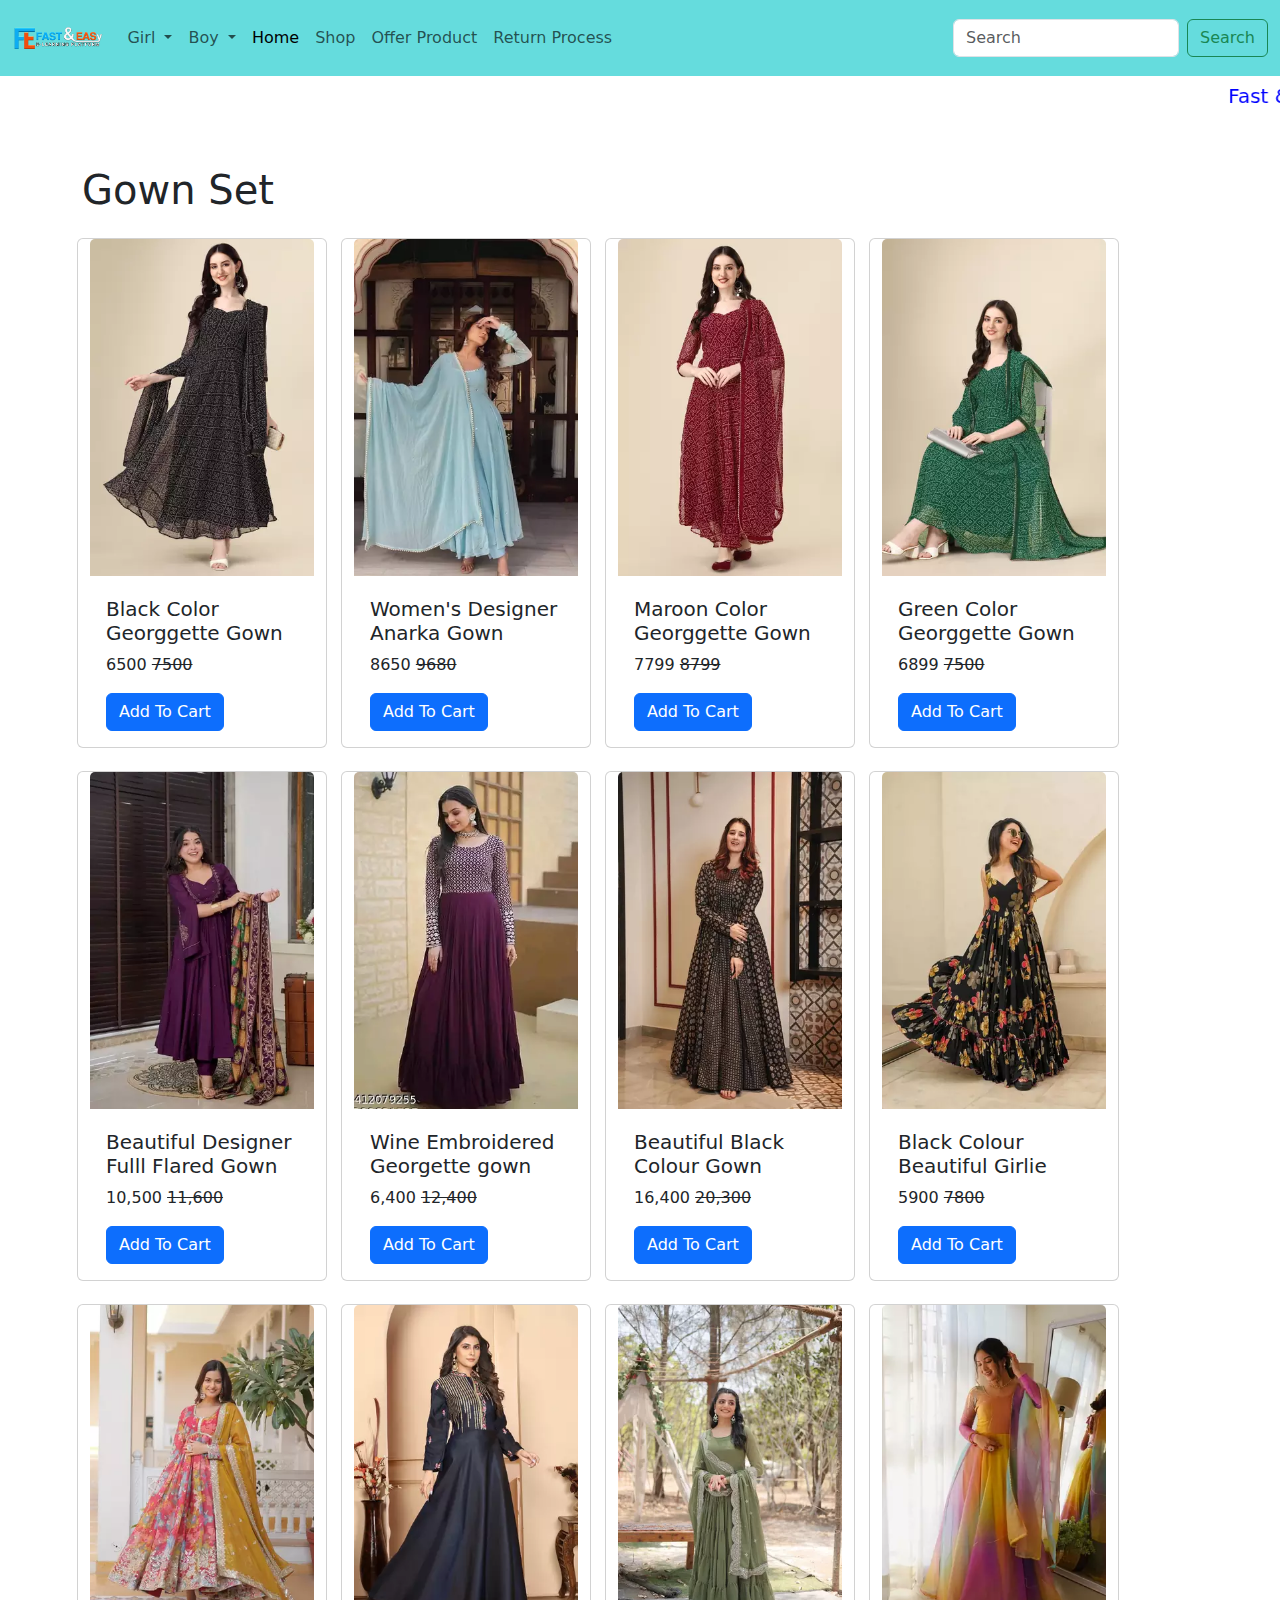
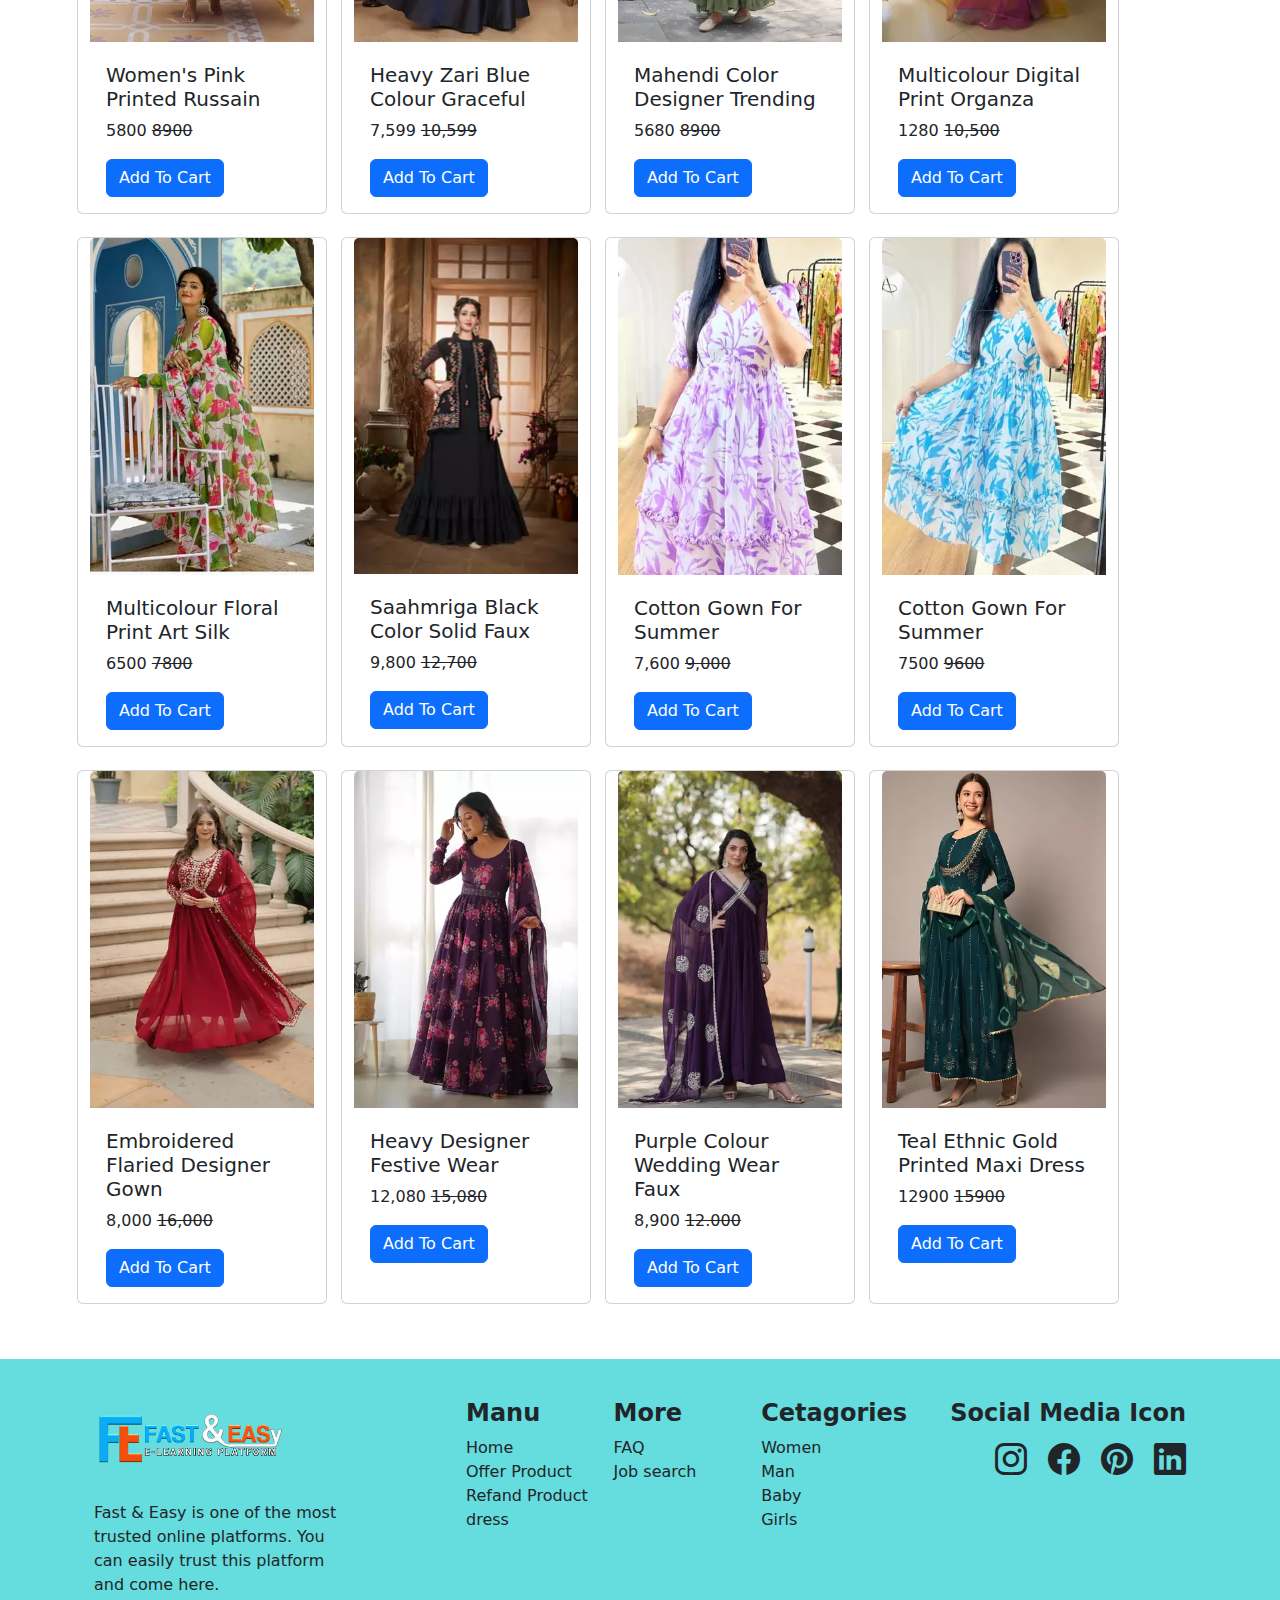
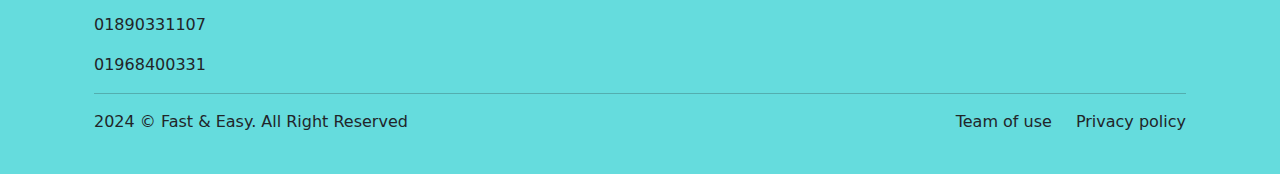
<file: gown.html>
<!DOCTYPE html>
<html lang="en">
<head>
    <meta charset="UTF-8">
    <meta name="viewport" content="width=device-width, initial-scale=1.0">
    <title>fasteasy-Shop BD</title>
    <link rel="shortcut icon" href="Img/Logo.png" type="image/x-icon">
    <link rel="stylesheet" href="burqa.css">
    <link href="https://cdn.jsdelivr.net/npm/bootstrap@5.3.3/dist/css/bootstrap.min.css" rel="stylesheet" integrity="sha384-QWTKZyjpPEjISv5WaRU9OFeRpok6YctnYmDr5pNlyT2bRjXh0JMhjY6hW+ALEwIH" crossorigin="anonymous">
    <link rel="stylesheet" href="https://cdn.jsdelivr.net/npm/bootstrap-icons@1.11.3/font/bootstrap-icons.min.css">
</head>
<body>
    <nav class="navbar navbar-expand-lg Custom-Bg">
        <div class="container-fluid">
          <a class="navbar-brand" href="index.html"><img src="Img/Logo.png" height="50px" alt=""></a>
          <button class="navbar-toggler" type="button" data-bs-toggle="collapse" data-bs-target="#navbarSupportedContent" aria-controls="navbarSupportedContent" aria-expanded="false" aria-label="Toggle navigation">
            <span class="navbar-toggler-icon"></span>
          </button>
          <div class="collapse navbar-collapse" id="navbarSupportedContent">
            <ul class="navbar-nav me-auto mb-2 mb-lg-0">
              <li class="nav-item dropdown">
                <a class="nav-link dropdown-toggle" href="#" role="button" data-bs-toggle="dropdown" aria-expanded="false">
                  Girl
                </a>
                <ul class="dropdown-menu">
                  <li><a class="dropdown-item" href="burqa.html">Burqa</a></li>
                  <li><a class="dropdown-item" href="three.html">Three Pich</a></li>
                  <li><a class="dropdown-item" href="gown.html">Goun</a></li>
                  <li><a class="dropdown-item" href="towpiece.html">Tow Pich</a></li>
                  <li><a class="dropdown-item" href="sharee.html">Sharee</a></li>
                  <li><a class="dropdown-item" href="#">Baby Dress</a></li>
                  <li><a class="dropdown-item" href="#">Couple Dress</a></li>
                  <li><a class="dropdown-item" href="#">Combo Set</a></li>
                  <li><a class="dropdown-item" href="#">Lehenga</a></li>
                  <li><a class="dropdown-item" href="#">Hijab & Nikab</a></li>
                  <li><a class="dropdown-item" href="#">Winter Dress</a></li>
                  <!-- <li><hr class="dropdown-divider"></li> -->
                </ul>
              </li>
            <li class="nav-item dropdown">
                <a class="nav-link dropdown-toggle" href="#" role="button" data-bs-toggle="dropdown" aria-expanded="false">
                  Boy
                </a>
                <ul class="dropdown-menu">
                  <li><a class="dropdown-item" href="#">Shirt</a></li>
                  <li><a class="dropdown-item" href="#">T-Shirt</a></li>
                  <li><a class="dropdown-item" href="#">Pent</a></li>
                  <li><a class="dropdown-item" href="#">Payjama & Panjabi</a></li>
                  <li><a class="dropdown-item" href="#">Lungi</a></li>
                  <li><a class="dropdown-item" href="#">Baby Dress</a></li>
                  <li><a class="dropdown-item" href="#">Combo Set</a></li>
                  <li><a class="dropdown-item" href="#">Winter Dress</a></li>
                  <!-- <li><hr class="dropdown-divider"></li> -->
                </ul>
              </li>

              <li class="nav-item">
                <a class="nav-link active" aria-current="page" href="index.html">Home</a>
              </li>
              <li class="nav-item">
                <a class="nav-link" href="#">Shop</a>
              </li>
              <li class="nav-item">
                <a class="nav-link" href="#">Offer Product</a>
              </li>
              <li class="nav-item">
                <a class="nav-link" href="#">Return Process</a>
              </li>
            </ul>
            <form class="d-flex" role="search">
              <input class="form-control me-2" type="search" placeholder="Search" aria-label="Search">
              <button class="btn btn-outline-success" type="submit">Search</button>
            </form>
          </div>
        </div>
      </nav>
      <marquee behavior="" direction="" style="font-size: 20px; padding-top: 5px; color: blue;">Fast & Easy E-Learning Online Shop Bd</marquee>
      <section class="mt-5 container">
        <h1>Gown Set</h1>
      <div class="row">
      <div class="card gap mt-3" style="width: 250px;">
        <img src="Img/goun/1.webp" class="card-img-top" alt="...">
        <div class="card-body">
          <h5 class="card-title">Black Color Georggette Gown</h5>
          <p class="card-text">6500 <del>7500</del></p>
          <a href="#" class="btn btn-primary">Add To Cart</a>
        </div>
      </div>
      <div class="card gap mt-3" style="width: 250px;">
        <img src="Img/goun/2.webp" class="card-img-top" alt="...">
        <div class="card-body">
          <h5 class="card-title">Women's Designer Anarka Gown</h5>
          <p class="card-text">8650 <del>9680</del></p>
          <a href="#" class="btn btn-primary">Add To Cart</a>
        </div>
      </div>
      <div class="card gap mt-3" style="width: 250px;">
        <img src="Img/goun/3.webp" class="card-img-top" alt="...">
        <div class="card-body">
          <h5 class="card-title">Maroon Color Georggette Gown</h5>
          <p class="card-text">7799 <del>8799</del></p>
          <a href="#" class="btn btn-primary">Add To Cart</a>
        </div>
      </div>
      <div class="card gap mt-3" style="width: 250px;">
        <img src="Img/goun/4.webp" class="card-img-top" alt="...">
        <div class="card-body">
          <h5 class="card-title">Green Color Georggette Gown</h5>
          <p class="card-text">6899 <del>7500</del></p>
          <a href="#" class="btn btn-primary">Add To Cart</a>
        </div>
      </div>
      <div class="card gap mt-3" style="width: 250px;">
        <img src="Img/goun/5.webp" class="card-img-top" alt="...">
        <div class="card-body">
          <h5 class="card-title">Beautiful Designer Fulll Flared Gown</h5>
          <p class="card-text">10,500 <del>11,600</del></p>
          <a href="#" class="btn btn-primary">Add To Cart</a>
        </div>
      </div>
      <div class="card gap mt-3" style="width: 250px;">
        <img src="Img/goun/6.webp" class="card-img-top" alt="...">
        <div class="card-body">
          <h5 class="card-title">Wine Embroidered Georgette gown</h5>
          <p class="card-text">6,400 <del>12,400</del></p>
          <a href="#" class="btn btn-primary">Add To Cart</a>
        </div>
      </div>
      <div class="card gap mt-3" style="width: 250px;">
        <img src="Img/goun/7.webp" class="card-img-top" alt="...">
        <div class="card-body">
          <h5 class="card-title">Beautiful Black Colour Gown</h5>
          <p class="card-text">16,400 <del>20,300</del></p>
          <a href="#" class="btn btn-primary">Add To Cart</a>
        </div>
      </div>
      <div class="card gap mt-3" style="width: 250px;">
        <img src="Img/goun/8.webp" class="card-img-top" alt="...">
        <div class="card-body">
          <h5 class="card-title">Black Colour Beautiful Girlie</h5>
          <p class="card-text">5900 <del>7800</del></p>
          <a href="#" class="btn btn-primary">Add To Cart</a>
        </div>
      </div>
      <div class="card gap mt-3" style="width: 250px;">
        <img src="Img/goun/9.webp" class="card-img-top" alt="...">
        <div class="card-body">
          <h5 class="card-title">Women's Pink Printed Russain</h5>
          <p class="card-text">5800 <del>8900</del></p>
          <a href="#" class="btn btn-primary">Add To Cart</a>
        </div>
      </div>
      <div class="card gap mt-3" style="width: 250px;">
        <img src="Img/goun/10.webp" class="card-img-top" alt="...">
        <div class="card-body">
          <h5 class="card-title">Heavy Zari Blue Colour Graceful </h5>
          <p class="card-text">7,599 <del>10,599</del></p>
          <a href="#" class="btn btn-primary">Add To Cart</a>
        </div>
      </div>
      <div class="card gap mt-3" style="width: 250px;">
        <img src="Img/goun/11.webp" class="card-img-top" alt="...">
        <div class="card-body">
          <h5 class="card-title">Mahendi Color Designer Trending </h5>
          <p class="card-text">5680 <del>8900</del></p>
          <a href="#" class="btn btn-primary">Add To Cart</a>
        </div>
      </div>
      <div class="card gap mt-3" style="width: 250px;">
        <img src="Img/goun/12.webp" class="card-img-top" alt="...">
        <div class="card-body">
          <h5 class="card-title">Multicolour Digital Print Organza</h5>
          <p class="card-text">1280 <del>10,500</del></p>
          <a href="#" class="btn btn-primary">Add To Cart</a>
        </div>
      </div>
      <div class="card gap mt-3" style="width: 250px;">
        <img src="Img/goun/13.webp" class="card-img-top" alt="...">
        <div class="card-body">
          <h5 class="card-title">Multicolour Floral Print Art Silk</h5>
          <p class="card-text">6500 <del>7800</del></p>
          <a href="#" class="btn btn-primary">Add To Cart</a>
        </div>
      </div>
      <div class="card gap mt-3" style="width: 250px;">
        <img src="Img/goun/14.webp" class="card-img-top" alt="...">
        <div class="card-body">
          <h5 class="card-title">Saahmriga Black Color Solid Faux</h5>
          <p class="card-text">9,800 <del>12,700</del></p>
          <a href="#" class="btn btn-primary">Add To Cart</a>
        </div>
      </div>
      <div class="card gap mt-3" style="width: 250px;">
        <img src="Img/goun/15.webp" class="card-img-top" alt="...">
        <div class="card-body">
          <h5 class="card-title">Cotton Gown For Summer</h5>
          <p class="card-text">7,600 <del>9,000</del></p>
          <a href="#" class="btn btn-primary">Add To Cart</a>
        </div>
      </div>
      <div class="card gap mt-3" style="width: 250px;">
        <img src="Img/goun/16.webp" class="card-img-top" alt="...">
        <div class="card-body">
          <h5 class="card-title">Cotton Gown For Summer</h5>
          <p class="card-text">7500 <del>9600</del></p>
          <a href="#" class="btn btn-primary">Add To Cart</a>
        </div>
      </div>
      <div class="card gap mt-3" style="width: 250px;">
        <img src="Img/goun/17.webp" class="card-img-top" alt="...">
        <div class="card-body">
          <h5 class="card-title"> Embroidered Flaried Designer Gown</h5>
          <p class="card-text">8,000 <del>16,000</del></p>
          <a href="#" class="btn btn-primary">Add To Cart</a>
        </div>
      </div>
      <div class="card gap mt-3" style="width: 250px;">
        <img src="Img/goun/18.webp" class="card-img-top" alt="...">
        <div class="card-body">
          <h5 class="card-title">Heavy Designer Festive Wear</h5>
          <p class="card-text">12,080 <del>15,080</del></p>
          <a href="#" class="btn btn-primary">Add To Cart</a>
        </div>
      </div>
      <div class="card gap mt-3" style="width: 250px;">
        <img src="Img/goun/19.webp" class="card-img-top" alt="...">
        <div class="card-body">
          <h5 class="card-title">Purple Colour Wedding Wear Faux </h5>
          <p class="card-text">8,900 <del>12.000</del></p>
          <a href="#" class="btn btn-primary">Add To Cart</a>
        </div>
      </div>
      <div class="card gap mt-3" style="width: 250px;">
        <img src="Img/goun/20.webp" class="card-img-top" alt="...">
        <div class="card-body">
          <h5 class="card-title">Teal Ethnic Gold Printed Maxi Dress</h5>
          <p class="card-text">12900 <del>15900</del></p>
          <a href="#" class="btn btn-primary">Add To Cart</a>
        </div>
      </div>
    </div>
  </section>
  <footer class=" text-dark py-4 mt-5" style="background-color: #65DCDD">
    <div class="container px-4">
      <div class="row">
        <div class="col-12 col-lg-4">
          <a href="index.html"><img src="Img/Logo.png"height="110px" width="190px" alt=""></a>
          <p class="font mt-2">Fast & Easy is one of the most <br> trusted online platforms. You <br> can easily trust this platform <br> and come here.</p>
          <p class="font">01890331107</p>
          <p class="mb-0 font">01968400331</p>
        </div>
        <div class="col">
          <h4 class="pt-3 fw-bold">Manu</h4>
          <ul class="list-unstyled font">
            <li><a href="index.html" class="text-decoration-none text-dark">Home</a></li>
            <li><a href="#" class="text-decoration-none text-dark">Offer Product</a></li>
            <li><a href="#" class="text-decoration-none text-dark">Refand Product</a></li>
            <li><a href="#" class="text-decoration-none text-dark">dress</a></li>
          </ul>
        </div>
        <div class="col">
          <h4 class="pt-3 fw-bold">More</h4>
          <ul class="list-unstyled font">
            <li><a href="#" class="text-decoration-none text-dark">FAQ</a></li>
            <li><a href="#" class="text-decoration-none text-dark">Job search</a></li>
          </ul>
        </div>
        <div class="col">
          <h4 class="pt-3 fw-bold">Cetagories</h4>
          <ul class="list-unstyled font">
            <li><a href="Indian.html" class="text-decoration-none text-dark">Women</a></li>
            <li><a href="tops.html" class="text-decoration-none text-dark">Man</a></li>
            <li><a href="#" class="text-decoration-none text-dark">Baby</a></li>
            <li><a href="#" class="text-decoration-none text-dark">Girls</a></li>
            
          </ul>
        </div>
        <div class="col-6 col-lg-3 text-lg-end">
          <h4 class="pt-3 fw-bold">Social Media Icon</h4>
          <div>
            <a href="#" class="text-decoration-none text-dark"><i class="bi bi-instagram fs-2 me-3"></i></a>
            <a href="#" class="text-decoration-none text-dark"><i class="bi bi-facebook fs-2 me-3"></i></a>
            <a href="#" class="text-decoration-none text-dark"><i class="bi bi-pinterest fs-2 me-3"></i></a>
            <a href="#" class="text-decoration-none text-dark"><i class="bi bi-linkedin fs-2"></i></a>
          </div>
        </div>
      </div>
      <hr>
      <div class="d-flex justify-content-between font">
        <p class="font">2024 © Fast & Easy. All Right Reserved</p>
        <div class="d-flex">
        <a href="#" class="text-decoration-none text-dark me-4">Team of use</a>
        <a href="#" class="text-decoration-none text-dark">Privacy policy</a>
      </div>
      </div>
    </div>
</footer>
    <script src="https://cdn.jsdelivr.net/npm/bootstrap@5.3.3/dist/js/bootstrap.bundle.min.js" integrity="sha384-YvpcrYf0tY3lHB60NNkmXc5s9fDVZLESaAA55NDzOxhy9GkcIdslK1eN7N6jIeHz" crossorigin="anonymous"></script>
</body>
</html>
</file>
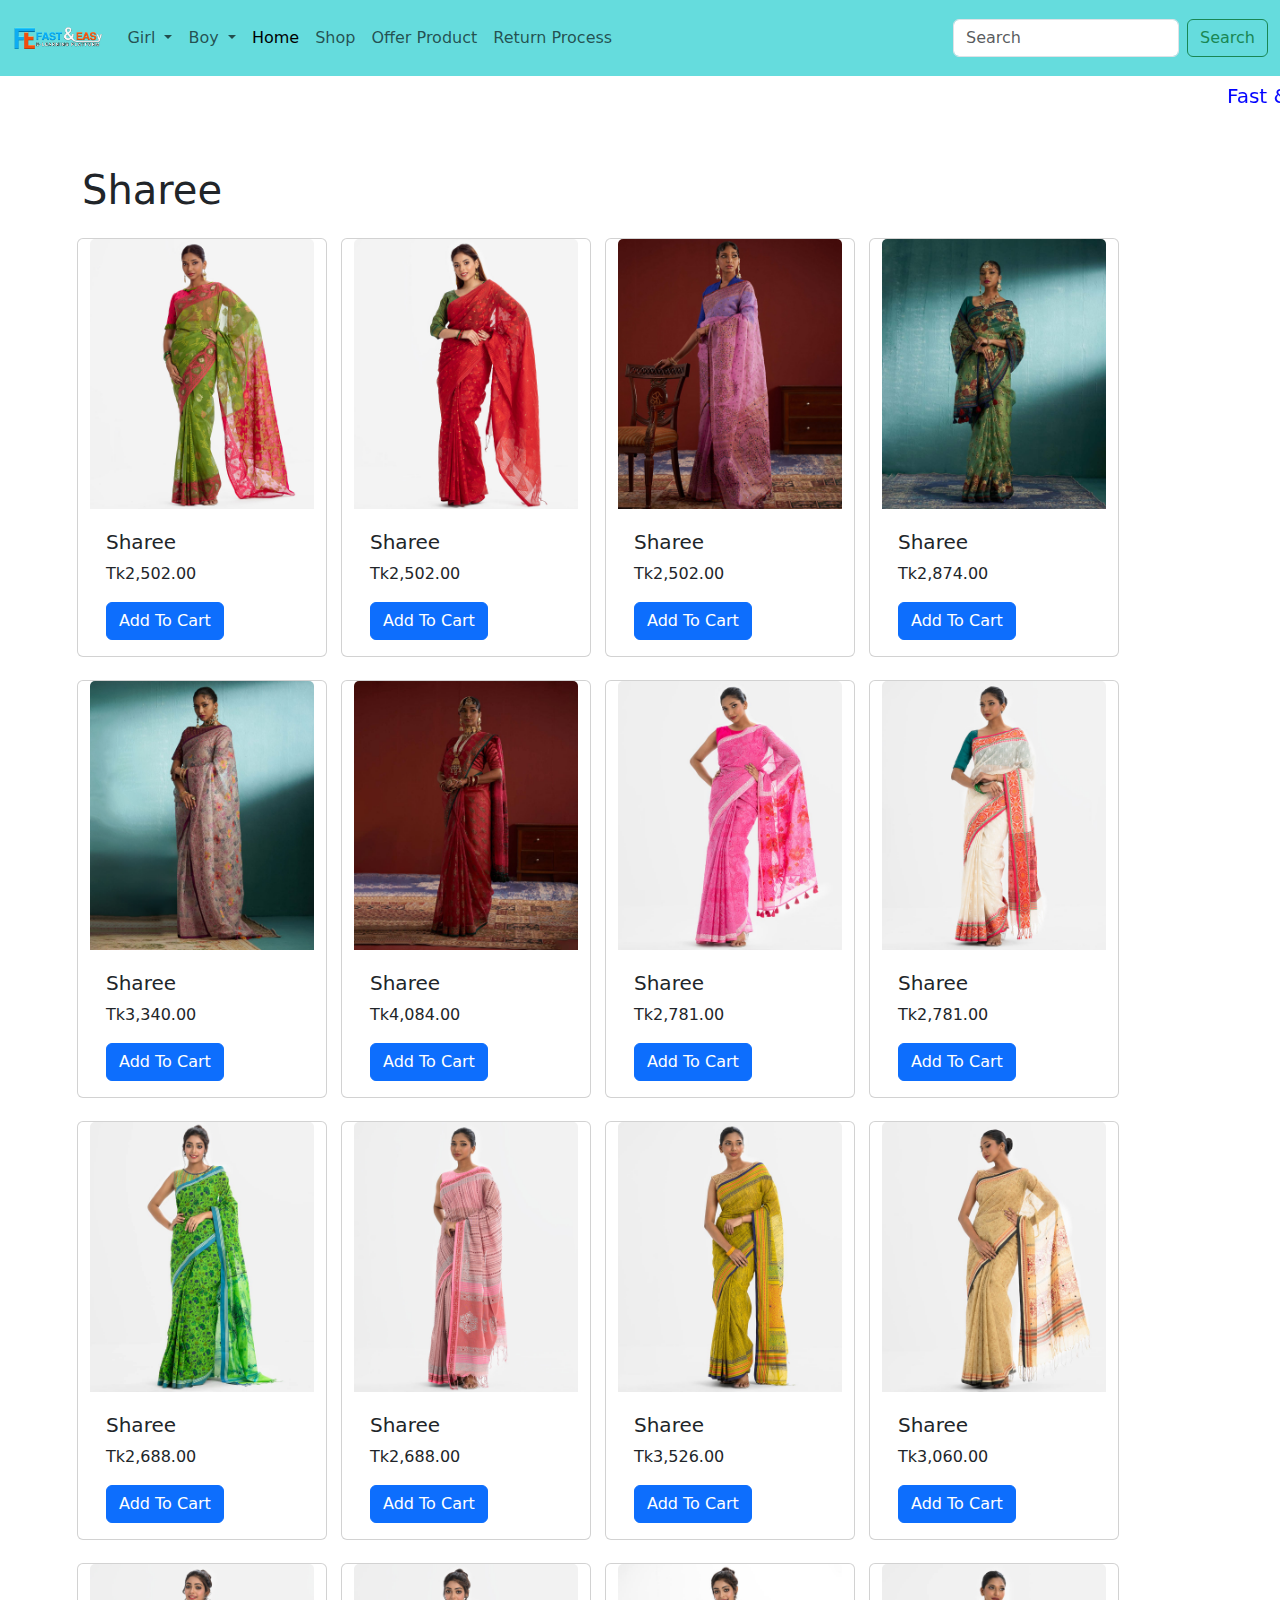
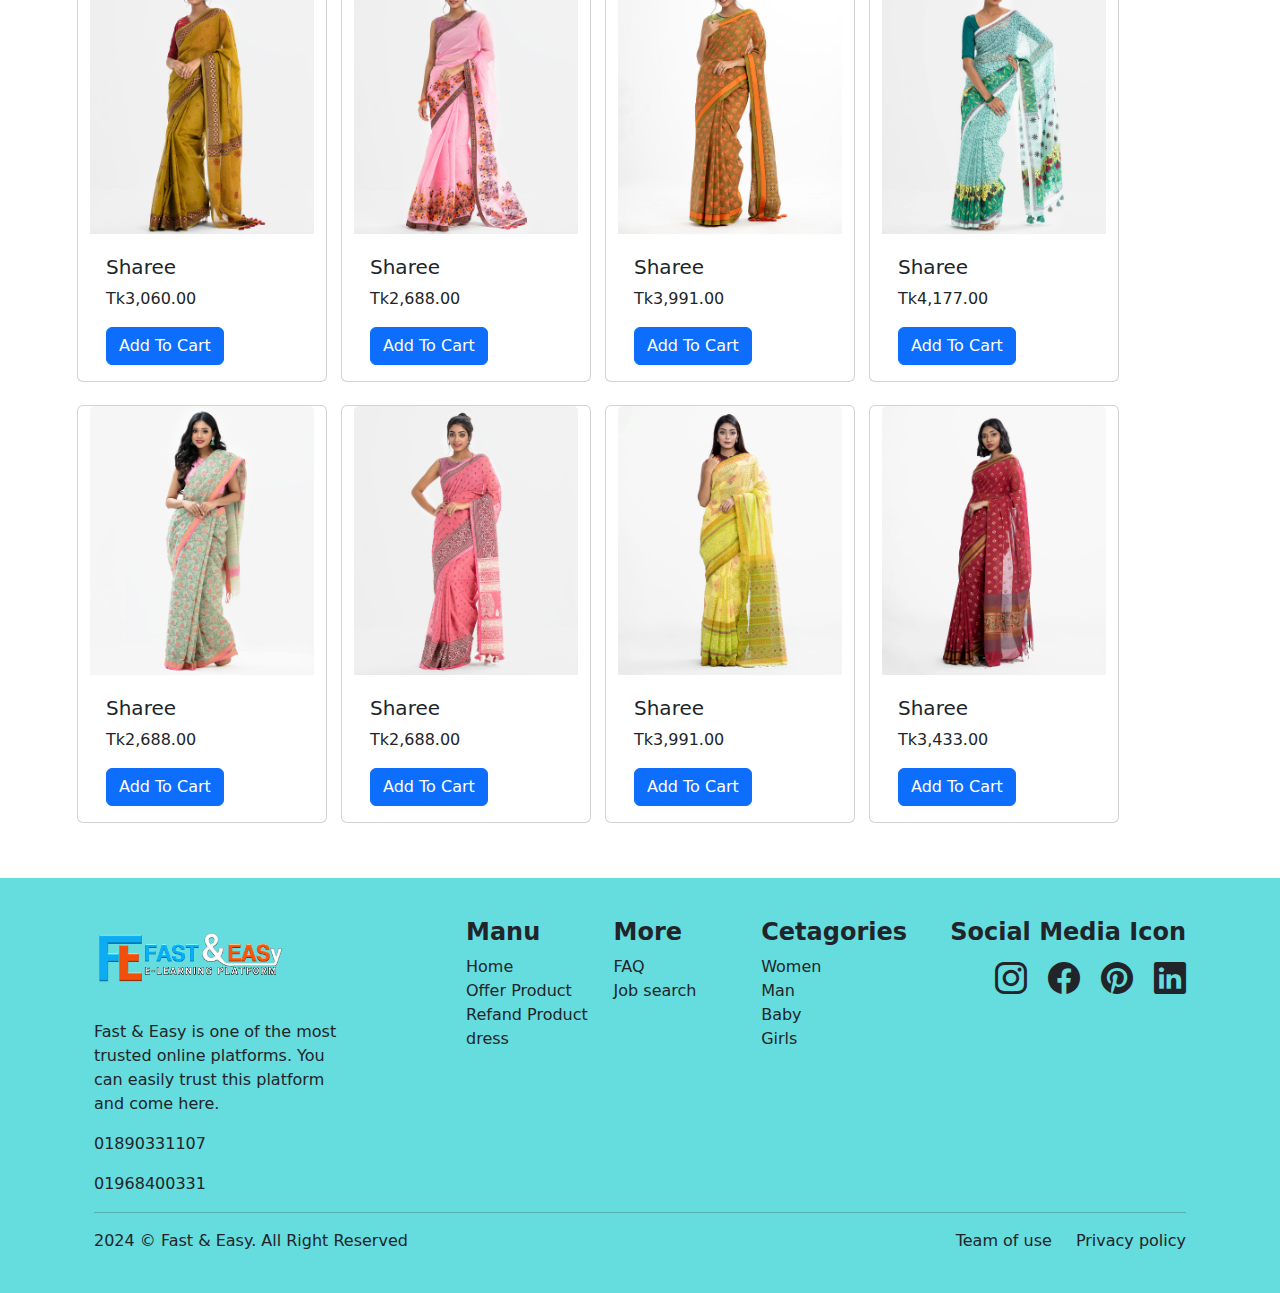
<file: sharee.html>
<!DOCTYPE html>
<html lang="en">
<head>
    <meta charset="UTF-8">
    <meta name="viewport" content="width=device-width, initial-scale=1.0">
    <title>fasteasy-Shop BD</title>
    <link rel="shortcut icon" href="Img/Logo.png" type="image/x-icon">
    <link rel="stylesheet" href="burqa.css">
    <link href="https://cdn.jsdelivr.net/npm/bootstrap@5.3.3/dist/css/bootstrap.min.css" rel="stylesheet" integrity="sha384-QWTKZyjpPEjISv5WaRU9OFeRpok6YctnYmDr5pNlyT2bRjXh0JMhjY6hW+ALEwIH" crossorigin="anonymous">
    <link rel="stylesheet" href="https://cdn.jsdelivr.net/npm/bootstrap-icons@1.11.3/font/bootstrap-icons.min.css">
</head>
<body>
    <nav class="navbar navbar-expand-lg Custom-Bg">
        <div class="container-fluid">
          <a class="navbar-brand" href="index.html"><img src="Img/Logo.png" height="50px" alt=""></a>
          <button class="navbar-toggler" type="button" data-bs-toggle="collapse" data-bs-target="#navbarSupportedContent" aria-controls="navbarSupportedContent" aria-expanded="false" aria-label="Toggle navigation">
            <span class="navbar-toggler-icon"></span>
          </button>
          <div class="collapse navbar-collapse" id="navbarSupportedContent">
            <ul class="navbar-nav me-auto mb-2 mb-lg-0">
              <li class="nav-item dropdown">
                <a class="nav-link dropdown-toggle" href="#" role="button" data-bs-toggle="dropdown" aria-expanded="false">
                  Girl
                </a>
                <ul class="dropdown-menu">
                  <li><a class="dropdown-item" href="burqa.html">Burqa</a></li>
                  <li><a class="dropdown-item" href="three.html">Three Pich</a></li>
                  <li><a class="dropdown-item" href="gown.html">Goun</a></li>
                  <li><a class="dropdown-item" href="towpiece.html">Tow Pich</a></li>
                  <li><a class="dropdown-item" href="sharee.html">Sharee</a></li>
                  <li><a class="dropdown-item" href="#">Baby Dress</a></li>
                  <li><a class="dropdown-item" href="#">Couple Dress</a></li>
                  <li><a class="dropdown-item" href="#">Combo Set</a></li>
                  <li><a class="dropdown-item" href="#">Lehenga</a></li>
                  <li><a class="dropdown-item" href="#">Hijab & Nikab</a></li>
                  <li><a class="dropdown-item" href="#">Winter Dress</a></li>
                  <!-- <li><hr class="dropdown-divider"></li> -->
                </ul>
              </li>
            <li class="nav-item dropdown">
                <a class="nav-link dropdown-toggle" href="#" role="button" data-bs-toggle="dropdown" aria-expanded="false">
                  Boy
                </a>
                <ul class="dropdown-menu">
                  <li><a class="dropdown-item" href="#">Shirt</a></li>
                  <li><a class="dropdown-item" href="#">T-Shirt</a></li>
                  <li><a class="dropdown-item" href="#">Pent</a></li>
                  <li><a class="dropdown-item" href="#">Payjama & Panjabi</a></li>
                  <li><a class="dropdown-item" href="#">Lungi</a></li>
                  <li><a class="dropdown-item" href="#">Baby Dress</a></li>
                  <li><a class="dropdown-item" href="#">Combo Set</a></li>
                  <li><a class="dropdown-item" href="#">Winter Dress</a></li>
                  <!-- <li><hr class="dropdown-divider"></li> -->
                </ul>
              </li>

              <li class="nav-item">
                <a class="nav-link active" aria-current="page" href="index.html">Home</a>
              </li>
              <li class="nav-item">
                <a class="nav-link" href="#">Shop</a>
              </li>
              <li class="nav-item">
                <a class="nav-link" href="#">Offer Product</a>
              </li>
              <li class="nav-item">
                <a class="nav-link" href="#">Return Process</a>
              </li>
            </ul>
            <form class="d-flex" role="search">
              <input class="form-control me-2" type="search" placeholder="Search" aria-label="Search">
              <button class="btn btn-outline-success" type="submit">Search</button>
            </form>
          </div>
        </div>
      </nav>
      <marquee behavior="" direction="" style="font-size: 20px; padding-top: 5px; color: blue;">Fast & Easy E-Learning Online Shop Bd</marquee>
      <section class="mt-5 container">
        <h1>Sharee</h1>
      <div class="row">
      <div class="card gap mt-3" style="width: 250px;">
        <img src="Img/Sharee/1.jpg" class="card-img-top" alt="...">
        <div class="card-body">
          <h5 class="card-title">Sharee</h5>
          <p class="card-text">Tk2,502.00</p>
          <a href="#" class="btn btn-primary">Add To Cart</a>
        </div>
      </div>
      <div class="card gap mt-3" style="width: 250px;">
        <img src="Img/Sharee/2.jpg"class="card-img-top" alt="...">
        <div class="card-body">
          <h5 class="card-title">Sharee</h5>
          <p class="card-text">Tk2,502.00</p>
          <a href="#" class="btn btn-primary">Add To Cart</a>
        </div>
      </div>
      <div class="card gap mt-3" style="width: 250px;">
        <img src="Img/Sharee/3.jpg" class="card-img-top" alt="...">
        <div class="card-body">
          <h5 class="card-title">Sharee</h5>
          <p class="card-text">Tk2,502.00</p>
          <a href="#" class="btn btn-primary">Add To Cart</a>
        </div>
      </div>
      <div class="card gap mt-3" style="width: 250px;">
        <img src="Img/Sharee/4.jpg" class="card-img-top" alt="...">
        <div class="card-body">
          <h5 class="card-title">Sharee</h5>
          <p class="card-text">Tk2,874.00</p>
          <a href="#" class="btn btn-primary">Add To Cart</a>
        </div>
      </div>
      <div class="card gap mt-3" style="width: 250px;">
        <img src="Img/Sharee/5.jpg" class="card-img-top" alt="...">
        <div class="card-body">
          <h5 class="card-title">Sharee</h5>
          <p class="card-text">Tk3,340.00</p>
          <a href="#" class="btn btn-primary">Add To Cart</a>
        </div>
      </div>
      <div class="card gap mt-3" style="width: 250px;">
        <img src="Img/Sharee/6.jpg" class="card-img-top" alt="...">
        <div class="card-body">
          <h5 class="card-title">Sharee</h5>
          <p class="card-text">Tk4,084.00</p>
          <a href="#" class="btn btn-primary">Add To Cart</a>
        </div>
      </div>
      <div class="card gap mt-3" style="width: 250px;">
        <img src="Img/Sharee/7.jpg" class="card-img-top" alt="...">
        <div class="card-body">
          <h5 class="card-title">Sharee</h5>
          <p class="card-text">Tk2,781.00</p>
          <a href="#" class="btn btn-primary">Add To Cart</a>
        </div>
      </div>
      <div class="card gap mt-3" style="width: 250px;">
        <img src="Img/Sharee/8.jpg" class="card-img-top" alt="...">
        <div class="card-body">
          <h5 class="card-title">Sharee</h5>
          <p class="card-text">Tk2,781.00</p>
          <a href="#" class="btn btn-primary">Add To Cart</a>
        </div>
      </div>
      <div class="card gap mt-3" style="width: 250px;">
        <img src="Img/Sharee/9.jpg" class="card-img-top" alt="...">
        <div class="card-body">
          <h5 class="card-title">Sharee</h5>
          <p class="card-text">Tk2,688.00</p>
          <a href="#" class="btn btn-primary">Add To Cart</a>
        </div>
      </div>
      <div class="card gap mt-3" style="width: 250px;">
        <img src="Img/Sharee/10.jpg" class="card-img-top" alt="...">
        <div class="card-body">
          <h5 class="card-title">Sharee</h5>
          <p class="card-text">Tk2,688.00</p>
          <a href="#" class="btn btn-primary">Add To Cart</a>
        </div>
      </div>
      <div class="card gap mt-3" style="width: 250px;">
        <img src="Img/Sharee/11.jpg" class="card-img-top" alt="...">
        <div class="card-body">
          <h5 class="card-title">Sharee</h5>
          <p class="card-text">Tk3,526.00</p>
          <a href="#" class="btn btn-primary">Add To Cart</a>
        </div>
      </div>
      <div class="card gap mt-3" style="width: 250px;">
        <img src="Img/Sharee/12.jpg" class="card-img-top" alt="...">
        <div class="card-body">
          <h5 class="card-title">Sharee</h5>
          <p class="card-text">Tk3,060.00</p>
          <a href="#" class="btn btn-primary">Add To Cart</a>
        </div>
      </div>
      <div class="card gap mt-3" style="width: 250px;">
        <img src="Img/Sharee/13.jpg" class="card-img-top" alt="...">
        <div class="card-body">
          <h5 class="card-title">Sharee</h5>
          <p class="card-text">Tk3,060.00</del></p>
          <a href="#" class="btn btn-primary">Add To Cart</a>
        </div>
      </div>
      <div class="card gap mt-3" style="width: 250px;">
        <img src="Img/Sharee/14.jpg" class="card-img-top" alt="...">
        <div class="card-body">
          <h5 class="card-title">Sharee</h5>
          <p class="card-text">Tk2,688.00</p>
          <a href="#" class="btn btn-primary">Add To Cart</a>
        </div>
      </div>
      <div class="card gap mt-3" style="width: 250px;">
        <img src="Img/Sharee/15.jpg" class="card-img-top" alt="...">
        <div class="card-body">
          <h5 class="card-title">Sharee</h5>
          <p class="card-text">Tk3,991.00</p>
          <a href="#" class="btn btn-primary">Add To Cart</a>
        </div>
      </div>
      <div class="card gap mt-3" style="width: 250px;">
        <img src="Img/Sharee/16.jpg" class="card-img-top" alt="...">
        <div class="card-body">
          <h5 class="card-title">Sharee</h5>
          <p class="card-text">Tk4,177.00</p>
          <a href="#" class="btn btn-primary">Add To Cart</a>
        </div>
      </div>
      <div class="card gap mt-3" style="width: 250px;">
        <img src="Img/Sharee/17.jpg" class="card-img-top" alt="...">
        <div class="card-body">
          <h5 class="card-title">Sharee</h5>
          <p class="card-text">Tk2,688.00</p>
          <a href="#" class="btn btn-primary">Add To Cart</a>
        </div>
      </div>
      <div class="card gap mt-3" style="width: 250px;">
        <img src="Img/Sharee/18.jpg" class="card-img-top" alt="...">
        <div class="card-body">
          <h5 class="card-title">Sharee</h5>
          <p class="card-text">Tk2,688.00</p>
          <a href="#" class="btn btn-primary">Add To Cart</a>
        </div>
      </div>
      <div class="card gap mt-3" style="width: 250px;">
        <img src="Img/Sharee/19.jpg" class="card-img-top" alt="...">
        <div class="card-body">
          <h5 class="card-title">Sharee</h5>
          <p class="card-text">Tk3,991.00</p>
          <a href="#" class="btn btn-primary">Add To Cart</a>
        </div>
      </div>
      <div class="card gap mt-3" style="width: 250px;">
        <img src="Img/Sharee/20.jpg" class="card-img-top" alt="...">
        <div class="card-body">
          <h5 class="card-title">Sharee</h5>
          <p class="card-text">Tk3,433.00</p>
          <a href="#" class="btn btn-primary">Add To Cart</a>
        </div>
      </div>
    </div>
  </section>
  <footer class=" text-dark py-4 mt-5" style="background-color: #65DCDD">
    <div class="container px-4">
      <div class="row">
        <div class="col-12 col-lg-4">
          <a href="index.html"><img src="Img/Logo.png"height="110px" width="190px" alt=""></a>
          <p class="font mt-2">Fast & Easy is one of the most <br> trusted online platforms. You <br> can easily trust this platform <br> and come here.</p>
          <p class="font">01890331107</p>
          <p class="mb-0 font">01968400331</p>
        </div>
        <div class="col">
          <h4 class="pt-3 fw-bold">Manu</h4>
          <ul class="list-unstyled font">
            <li><a href="index.html" class="text-decoration-none text-dark">Home</a></li>
            <li><a href="#" class="text-decoration-none text-dark">Offer Product</a></li>
            <li><a href="#" class="text-decoration-none text-dark">Refand Product</a></li>
            <li><a href="#" class="text-decoration-none text-dark">dress</a></li>
          </ul>
        </div>
        <div class="col">
          <h4 class="pt-3 fw-bold">More</h4>
          <ul class="list-unstyled font">
            <li><a href="#" class="text-decoration-none text-dark">FAQ</a></li>
            <li><a href="#" class="text-decoration-none text-dark">Job search</a></li>
          </ul>
        </div>
        <div class="col">
          <h4 class="pt-3 fw-bold">Cetagories</h4>
          <ul class="list-unstyled font">
            <li><a href="Indian.html" class="text-decoration-none text-dark">Women</a></li>
            <li><a href="tops.html" class="text-decoration-none text-dark">Man</a></li>
            <li><a href="#" class="text-decoration-none text-dark">Baby</a></li>
            <li><a href="#" class="text-decoration-none text-dark">Girls</a></li>
            
          </ul>
        </div>
        <div class="col-6 col-lg-3 text-lg-end">
          <h4 class="pt-3 fw-bold">Social Media Icon</h4>
          <div>
            <a href="#" class="text-decoration-none text-dark"><i class="bi bi-instagram fs-2 me-3"></i></a>
            <a href="#" class="text-decoration-none text-dark"><i class="bi bi-facebook fs-2 me-3"></i></a>
            <a href="#" class="text-decoration-none text-dark"><i class="bi bi-pinterest fs-2 me-3"></i></a>
            <a href="#" class="text-decoration-none text-dark"><i class="bi bi-linkedin fs-2"></i></a>
          </div>
        </div>
      </div>
      <hr>
      <div class="d-flex justify-content-between font">
        <p class="font">2024 © Fast & Easy. All Right Reserved</p>
        <div class="d-flex">
        <a href="#" class="text-decoration-none text-dark me-4">Team of use</a>
        <a href="#" class="text-decoration-none text-dark">Privacy policy</a>
      </div>
      </div>
    </div>
</footer>
    <script src="https://cdn.jsdelivr.net/npm/bootstrap@5.3.3/dist/js/bootstrap.bundle.min.js" integrity="sha384-YvpcrYf0tY3lHB60NNkmXc5s9fDVZLESaAA55NDzOxhy9GkcIdslK1eN7N6jIeHz" crossorigin="anonymous"></script>
</body>
</html>
</file>
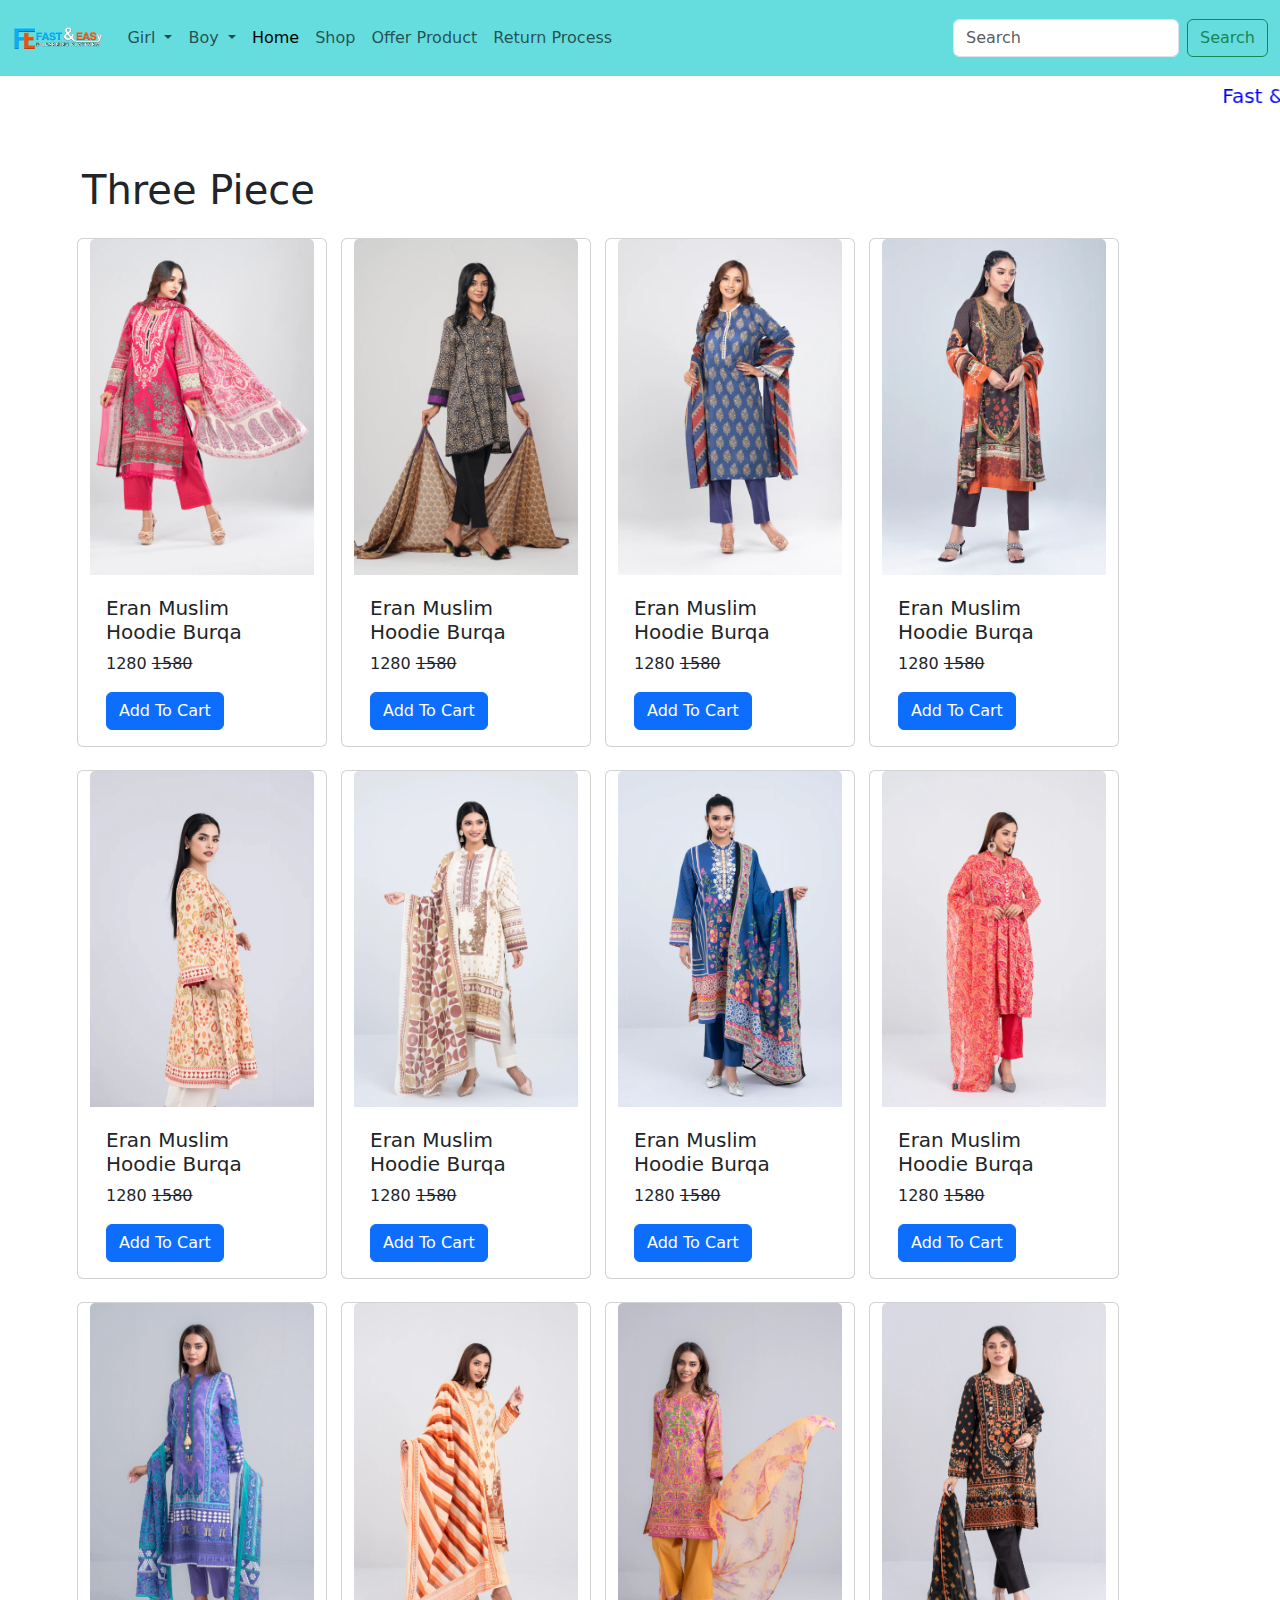
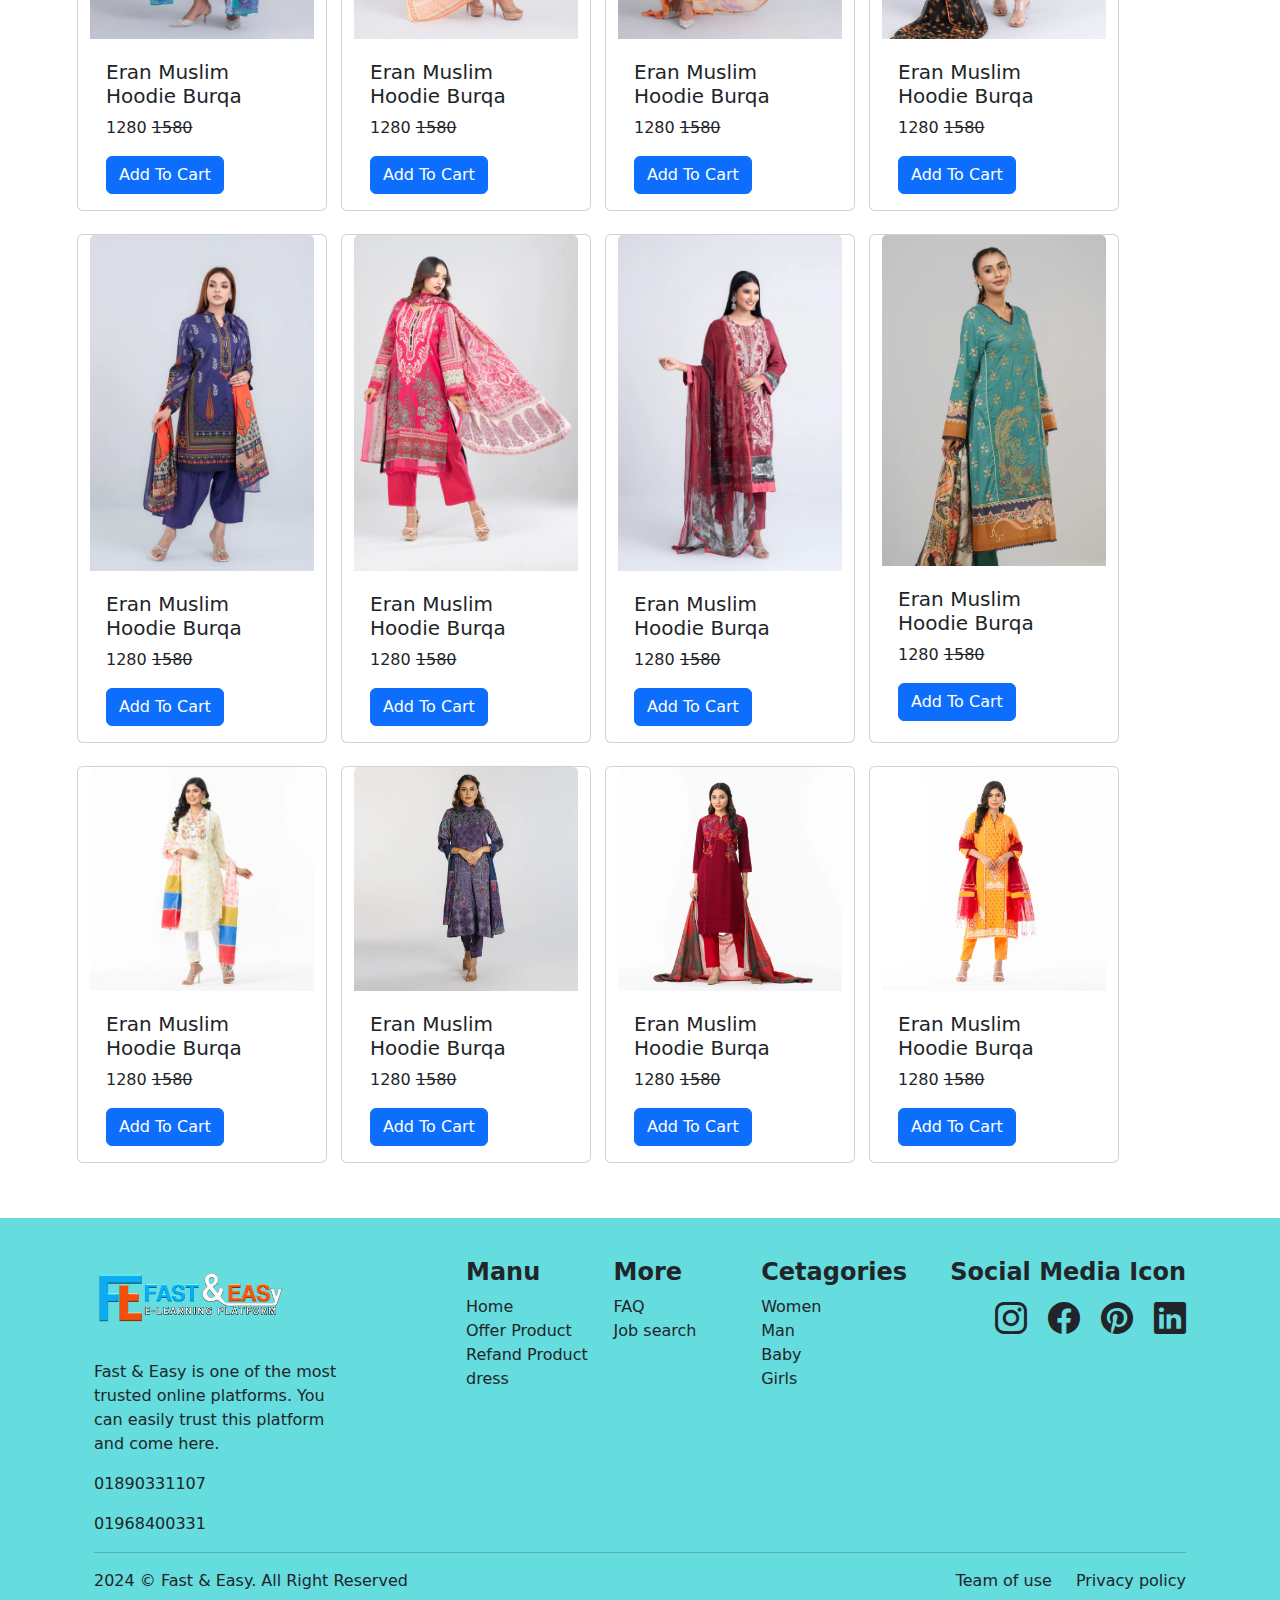
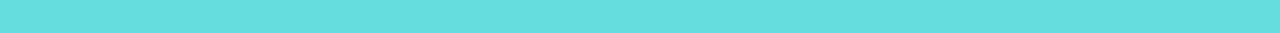
<file: three.html>
<!DOCTYPE html>
<html lang="en">
<head>
    <meta charset="UTF-8">
    <meta name="viewport" content="width=device-width, initial-scale=1.0">
    <title>fasteasy-Shop BD</title>
    <link rel="shortcut icon" href="Img/Logo.png" type="image/x-icon">
    <link rel="stylesheet" href="burqa.css">
    <link href="https://cdn.jsdelivr.net/npm/bootstrap@5.3.3/dist/css/bootstrap.min.css" rel="stylesheet" integrity="sha384-QWTKZyjpPEjISv5WaRU9OFeRpok6YctnYmDr5pNlyT2bRjXh0JMhjY6hW+ALEwIH" crossorigin="anonymous">
    <link rel="stylesheet" href="https://cdn.jsdelivr.net/npm/bootstrap-icons@1.11.3/font/bootstrap-icons.min.css">
</head>
<body>
    <nav class="navbar navbar-expand-lg Custom-Bg">
        <div class="container-fluid">
          <a class="navbar-brand" href="index.html"><img src="Img/Logo.png" height="50px" alt=""></a>
          <button class="navbar-toggler" type="button" data-bs-toggle="collapse" data-bs-target="#navbarSupportedContent" aria-controls="navbarSupportedContent" aria-expanded="false" aria-label="Toggle navigation">
            <span class="navbar-toggler-icon"></span>
          </button>
          <div class="collapse navbar-collapse" id="navbarSupportedContent">
            <ul class="navbar-nav me-auto mb-2 mb-lg-0">
              <li class="nav-item dropdown">
                <a class="nav-link dropdown-toggle" href="#" role="button" data-bs-toggle="dropdown" aria-expanded="false">
                  Girl
                </a>
                <ul class="dropdown-menu">
                  <li><a class="dropdown-item" href="burqa.html">Burqa</a></li>
                  <li><a class="dropdown-item" href="three.html">Three Pich</a></li>
                  <li><a class="dropdown-item" href="gown.html">Goun</a></li>
                  <li><a class="dropdown-item" href="towpiece.html">Tow Pich</a></li>
                  <li><a class="dropdown-item" href="sharee.html">Sharee</a></li>
                  <li><a class="dropdown-item" href="#">Baby Dress</a></li>
                  <li><a class="dropdown-item" href="#">Couple Dress</a></li>
                  <li><a class="dropdown-item" href="#">Combo Set</a></li>
                  <li><a class="dropdown-item" href="#">Lehenga</a></li>
                  <li><a class="dropdown-item" href="#">Hijab & Nikab</a></li>
                  <li><a class="dropdown-item" href="#">Winter Dress</a></li>
                  <!-- <li><hr class="dropdown-divider"></li> -->
                </ul>
              </li>
            <li class="nav-item dropdown">
                <a class="nav-link dropdown-toggle" href="#" role="button" data-bs-toggle="dropdown" aria-expanded="false">
                  Boy
                </a>
                <ul class="dropdown-menu">
                  <li><a class="dropdown-item" href="#">Shirt</a></li>
                  <li><a class="dropdown-item" href="#">T-Shirt</a></li>
                  <li><a class="dropdown-item" href="#">Pent</a></li>
                  <li><a class="dropdown-item" href="#">Payjama & Panjabi</a></li>
                  <li><a class="dropdown-item" href="#">Lungi</a></li>
                  <li><a class="dropdown-item" href="#">Baby Dress</a></li>
                  <li><a class="dropdown-item" href="#">Combo Set</a></li>
                  <li><a class="dropdown-item" href="#">Winter Dress</a></li>
                  <!-- <li><hr class="dropdown-divider"></li> -->
                </ul>
              </li>

              <li class="nav-item">
                <a class="nav-link active" aria-current="page" href="index.html">Home</a>
              </li>
              <li class="nav-item">
                <a class="nav-link" href="#">Shop</a>
              </li>
              <li class="nav-item">
                <a class="nav-link" href="#">Offer Product</a>
              </li>
              <li class="nav-item">
                <a class="nav-link" href="#">Return Process</a>
              </li>
            </ul>
            <form class="d-flex" role="search">
              <input class="form-control me-2" type="search" placeholder="Search" aria-label="Search">
              <button class="btn btn-outline-success" type="submit">Search</button>
            </form>
          </div>
        </div>
      </nav>
      <marquee behavior="" direction="" style="font-size: 20px; padding-top: 5px; color: blue;">Fast & Easy E-Learning Online Shop Bd</marquee>
      <section class="mt-5 container">
        <h1>Three Piece</h1>
      <div class="row">
      <div class="card gap mt-3" style="width: 250px;">
        <img src="Img/tree pic/14.webp" class="card-img-top" alt="...">
        <div class="card-body">
          <h5 class="card-title">Eran Muslim Hoodie Burqa</h5>
          <p class="card-text">1280 <del>1580</del></p>
          <a href="#" class="btn btn-primary">Add To Cart</a>
        </div>
      </div>
      <div class="card gap mt-3" style="width: 250px;">
        <img src="Img/tree pic/2.webp" class="card-img-top" alt="...">
        <div class="card-body">
          <h5 class="card-title">Eran Muslim Hoodie Burqa</h5>
          <p class="card-text">1280 <del>1580</del></p>
          <a href="#" class="btn btn-primary">Add To Cart</a>
        </div>
      </div>
      <div class="card gap mt-3" style="width: 250px;">
        <img src="Img/tree pic/3.webp" class="card-img-top" alt="...">
        <div class="card-body">
          <h5 class="card-title">Eran Muslim Hoodie Burqa</h5>
          <p class="card-text">1280 <del>1580</del></p>
          <a href="#" class="btn btn-primary">Add To Cart</a>
        </div>
      </div>
      <div class="card gap mt-3" style="width: 250px;">
        <img src="Img/tree pic/4.webp" class="card-img-top" alt="...">
        <div class="card-body">
          <h5 class="card-title">Eran Muslim Hoodie Burqa</h5>
          <p class="card-text">1280 <del>1580</del></p>
          <a href="#" class="btn btn-primary">Add To Cart</a>
        </div>
      </div>
      <div class="card gap mt-3" style="width: 250px;">
        <img src="Img/tree pic/5.webp" class="card-img-top" alt="...">
        <div class="card-body">
          <h5 class="card-title">Eran Muslim Hoodie Burqa</h5>
          <p class="card-text">1280 <del>1580</del></p>
          <a href="#" class="btn btn-primary">Add To Cart</a>
        </div>
      </div>
      <div class="card gap mt-3" style="width: 250px;">
        <img src="Img/tree pic/6.webp" class="card-img-top" alt="...">
        <div class="card-body">
          <h5 class="card-title">Eran Muslim Hoodie Burqa</h5>
          <p class="card-text">1280 <del>1580</del></p>
          <a href="#" class="btn btn-primary">Add To Cart</a>
        </div>
      </div>
      <div class="card gap mt-3" style="width: 250px;">
        <img src="Img/tree pic/7.webp" class="card-img-top" alt="...">
        <div class="card-body">
          <h5 class="card-title">Eran Muslim Hoodie Burqa</h5>
          <p class="card-text">1280 <del>1580</del></p>
          <a href="#" class="btn btn-primary">Add To Cart</a>
        </div>
      </div>
      <div class="card gap mt-3" style="width: 250px;">
        <img src="Img/tree pic/8.webp" class="card-img-top" alt="...">
        <div class="card-body">
          <h5 class="card-title">Eran Muslim Hoodie Burqa</h5>
          <p class="card-text">1280 <del>1580</del></p>
          <a href="#" class="btn btn-primary">Add To Cart</a>
        </div>
      </div>
      <div class="card gap mt-3" style="width: 250px;">
        <img src="Img/tree pic/9.webp" class="card-img-top" alt="...">
        <div class="card-body">
          <h5 class="card-title">Eran Muslim Hoodie Burqa</h5>
          <p class="card-text">1280 <del>1580</del></p>
          <a href="#" class="btn btn-primary">Add To Cart</a>
        </div>
      </div>
      <div class="card gap mt-3" style="width: 250px;">
        <img src="Img/tree pic/10.webp" class="card-img-top" alt="...">
        <div class="card-body">
          <h5 class="card-title">Eran Muslim Hoodie Burqa</h5>
          <p class="card-text">1280 <del>1580</del></p>
          <a href="#" class="btn btn-primary">Add To Cart</a>
        </div>
      </div>
      <div class="card gap mt-3" style="width: 250px;">
        <img src="Img/tree pic/11.webp" class="card-img-top" alt="...">
        <div class="card-body">
          <h5 class="card-title">Eran Muslim Hoodie Burqa</h5>
          <p class="card-text">1280 <del>1580</del></p>
          <a href="#" class="btn btn-primary">Add To Cart</a>
        </div>
      </div>
      <div class="card gap mt-3" style="width: 250px;">
        <img src="Img/tree pic/12.webp" class="card-img-top" alt="...">
        <div class="card-body">
          <h5 class="card-title">Eran Muslim Hoodie Burqa</h5>
          <p class="card-text">1280 <del>1580</del></p>
          <a href="#" class="btn btn-primary">Add To Cart</a>
        </div>
      </div>
      <div class="card gap mt-3" style="width: 250px;">
        <img src="Img/tree pic/13.webp" class="card-img-top" alt="...">
        <div class="card-body">
          <h5 class="card-title">Eran Muslim Hoodie Burqa</h5>
          <p class="card-text">1280 <del>1580</del></p>
          <a href="#" class="btn btn-primary">Add To Cart</a>
        </div>
      </div>
      <div class="card gap mt-3" style="width: 250px;">
        <img src="Img/tree pic/14.webp" class="card-img-top" alt="...">
        <div class="card-body">
          <h5 class="card-title">Eran Muslim Hoodie Burqa</h5>
          <p class="card-text">1280 <del>1580</del></p>
          <a href="#" class="btn btn-primary">Add To Cart</a>
        </div>
      </div>
      <div class="card gap mt-3" style="width: 250px;">
        <img src="Img/tree pic/15.webp" class="card-img-top" alt="...">
        <div class="card-body">
          <h5 class="card-title">Eran Muslim Hoodie Burqa</h5>
          <p class="card-text">1280 <del>1580</del></p>
          <a href="#" class="btn btn-primary">Add To Cart</a>
        </div>
      </div>
      <div class="card gap mt-3" style="width: 250px;">
        <img src="Img/tree pic/16.webp" class="card-img-top" alt="...">
        <div class="card-body">
          <h5 class="card-title">Eran Muslim Hoodie Burqa</h5>
          <p class="card-text">1280 <del>1580</del></p>
          <a href="#" class="btn btn-primary">Add To Cart</a>
        </div>
      </div>
      <div class="card gap mt-3" style="width: 250px;">
        <img src="Img/tree pic/17.webp" class="card-img-top" alt="...">
        <div class="card-body">
          <h5 class="card-title">Eran Muslim Hoodie Burqa</h5>
          <p class="card-text">1280 <del>1580</del></p>
          <a href="#" class="btn btn-primary">Add To Cart</a>
        </div>
      </div>
      <div class="card gap mt-3" style="width: 250px;">
        <img src="Img/tree pic/18.webp" class="card-img-top" alt="...">
        <div class="card-body">
          <h5 class="card-title">Eran Muslim Hoodie Burqa</h5>
          <p class="card-text">1280 <del>1580</del></p>
          <a href="#" class="btn btn-primary">Add To Cart</a>
        </div>
      </div>
      <div class="card gap mt-3" style="width: 250px;">
        <img src="Img/tree pic/19.webp" class="card-img-top" alt="...">
        <div class="card-body">
          <h5 class="card-title">Eran Muslim Hoodie Burqa</h5>
          <p class="card-text">1280 <del>1580</del></p>
          <a href="#" class="btn btn-primary">Add To Cart</a>
        </div>
      </div>
      <div class="card gap mt-3" style="width: 250px;">
        <img src="Img/tree pic/20.webp" class="card-img-top" alt="...">
        <div class="card-body">
          <h5 class="card-title">Eran Muslim Hoodie Burqa</h5>
          <p class="card-text">1280 <del>1580</del></p>
          <a href="#" class="btn btn-primary">Add To Cart</a>
        </div>
      </div>
    </div>
  </section>
  <footer class=" text-dark py-4 mt-5" style="background-color: #65DCDD">
    <div class="container px-4">
      <div class="row">
        <div class="col-12 col-lg-4">
          <a href="index.html"><img src="Img/Logo.png"height="110px" width="190px" alt=""></a>
          <p class="font mt-2">Fast & Easy is one of the most <br> trusted online platforms. You <br> can easily trust this platform <br> and come here.</p>
          <p class="font">01890331107</p>
          <p class="mb-0 font">01968400331</p>
        </div>
        <div class="col">
          <h4 class="pt-3 fw-bold">Manu</h4>
          <ul class="list-unstyled font">
            <li><a href="index.html" class="text-decoration-none text-dark">Home</a></li>
            <li><a href="#" class="text-decoration-none text-dark">Offer Product</a></li>
            <li><a href="#" class="text-decoration-none text-dark">Refand Product</a></li>
            <li><a href="#" class="text-decoration-none text-dark">dress</a></li>
          </ul>
        </div>
        <div class="col">
          <h4 class="pt-3 fw-bold">More</h4>
          <ul class="list-unstyled font">
            <li><a href="#" class="text-decoration-none text-dark">FAQ</a></li>
            <li><a href="#" class="text-decoration-none text-dark">Job search</a></li>
          </ul>
        </div>
        <div class="col">
          <h4 class="pt-3 fw-bold">Cetagories</h4>
          <ul class="list-unstyled font">
            <li><a href="Indian.html" class="text-decoration-none text-dark">Women</a></li>
            <li><a href="tops.html" class="text-decoration-none text-dark">Man</a></li>
            <li><a href="#" class="text-decoration-none text-dark">Baby</a></li>
            <li><a href="#" class="text-decoration-none text-dark">Girls</a></li>
            
          </ul>
        </div>
        <div class="col-6 col-lg-3 text-lg-end">
          <h4 class="pt-3 fw-bold">Social Media Icon</h4>
          <div>
            <a href="#" class="text-decoration-none text-dark"><i class="bi bi-instagram fs-2 me-3"></i></a>
            <a href="#" class="text-decoration-none text-dark"><i class="bi bi-facebook fs-2 me-3"></i></a>
            <a href="#" class="text-decoration-none text-dark"><i class="bi bi-pinterest fs-2 me-3"></i></a>
            <a href="#" class="text-decoration-none text-dark"><i class="bi bi-linkedin fs-2"></i></a>
          </div>
        </div>
      </div>
      <hr>
      <div class="d-flex justify-content-between font">
        <p class="font">2024 © Fast & Easy. All Right Reserved</p>
        <div class="d-flex">
        <a href="#" class="text-decoration-none text-dark me-4">Team of use</a>
        <a href="#" class="text-decoration-none text-dark">Privacy policy</a>
      </div>
      </div>
    </div>
</footer>
    <script src="https://cdn.jsdelivr.net/npm/bootstrap@5.3.3/dist/js/bootstrap.bundle.min.js" integrity="sha384-YvpcrYf0tY3lHB60NNkmXc5s9fDVZLESaAA55NDzOxhy9GkcIdslK1eN7N6jIeHz" crossorigin="anonymous"></script>
</body>
</html>
</file>
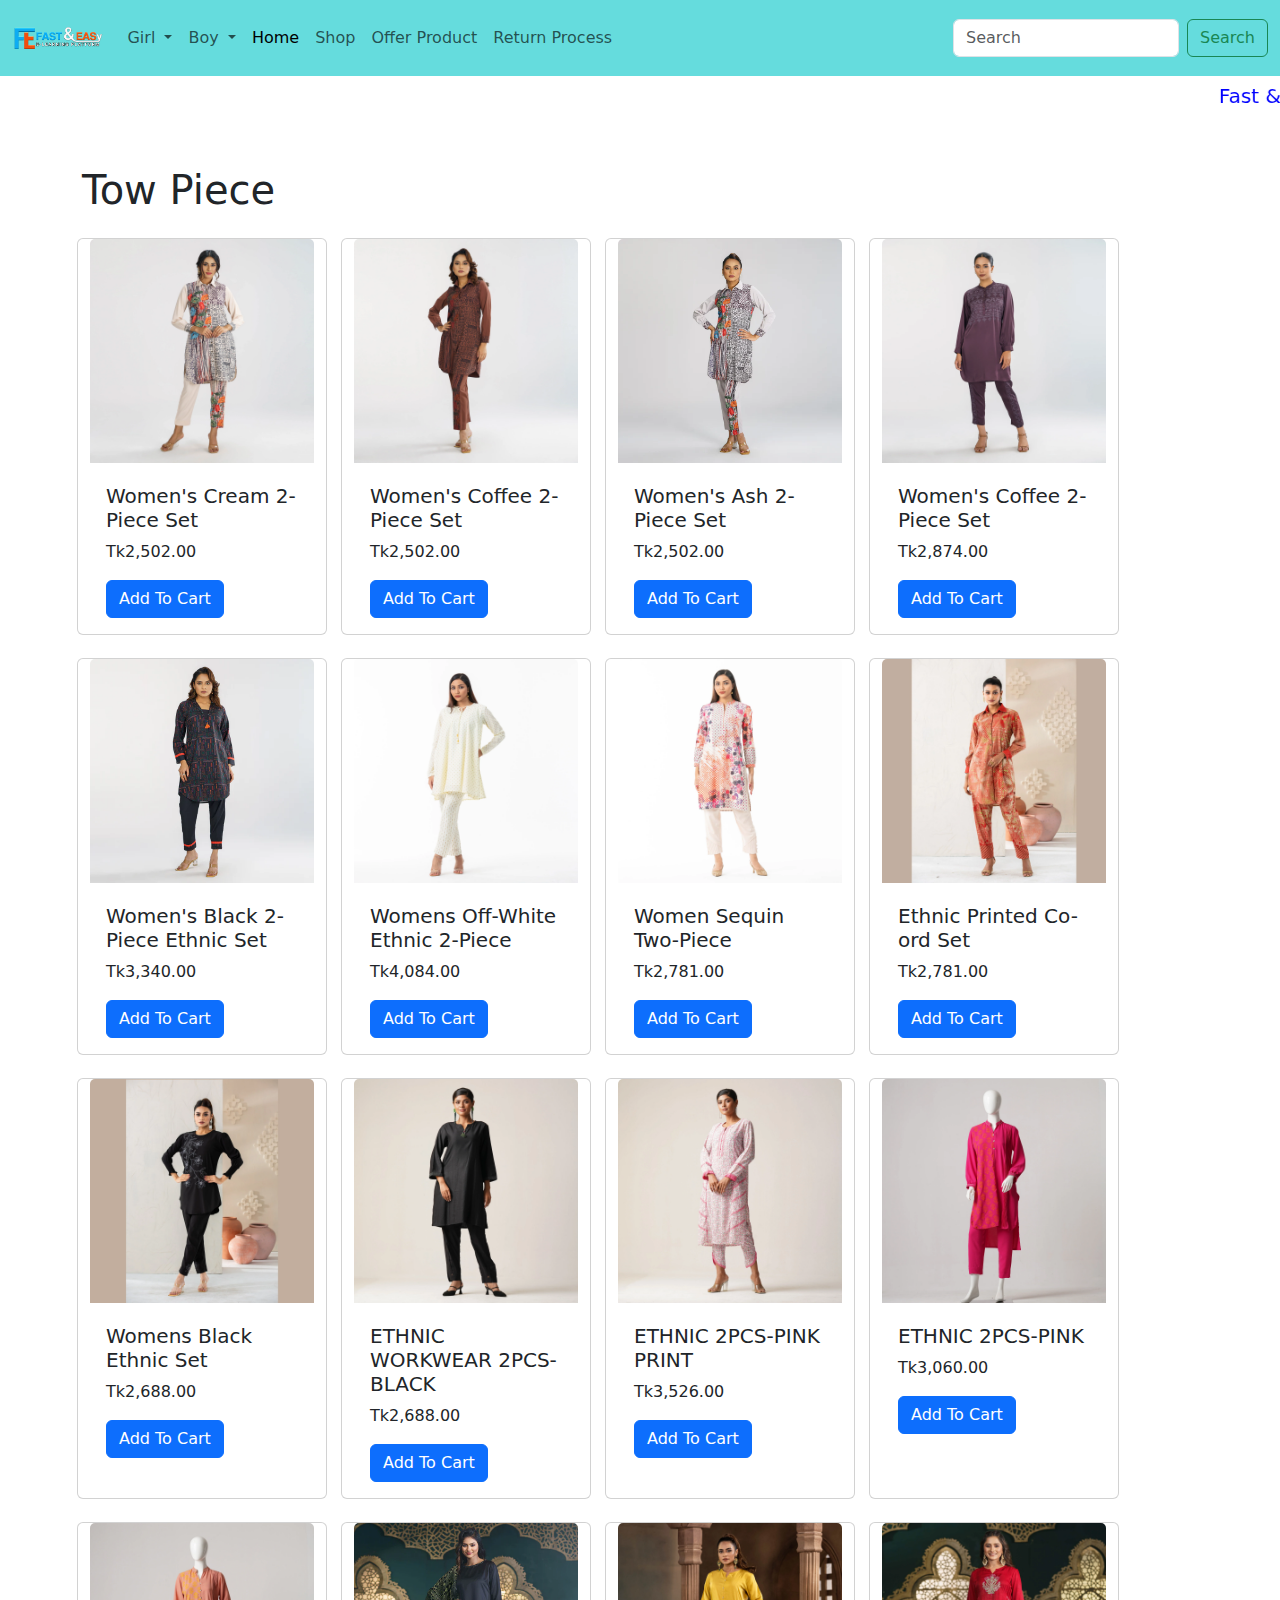
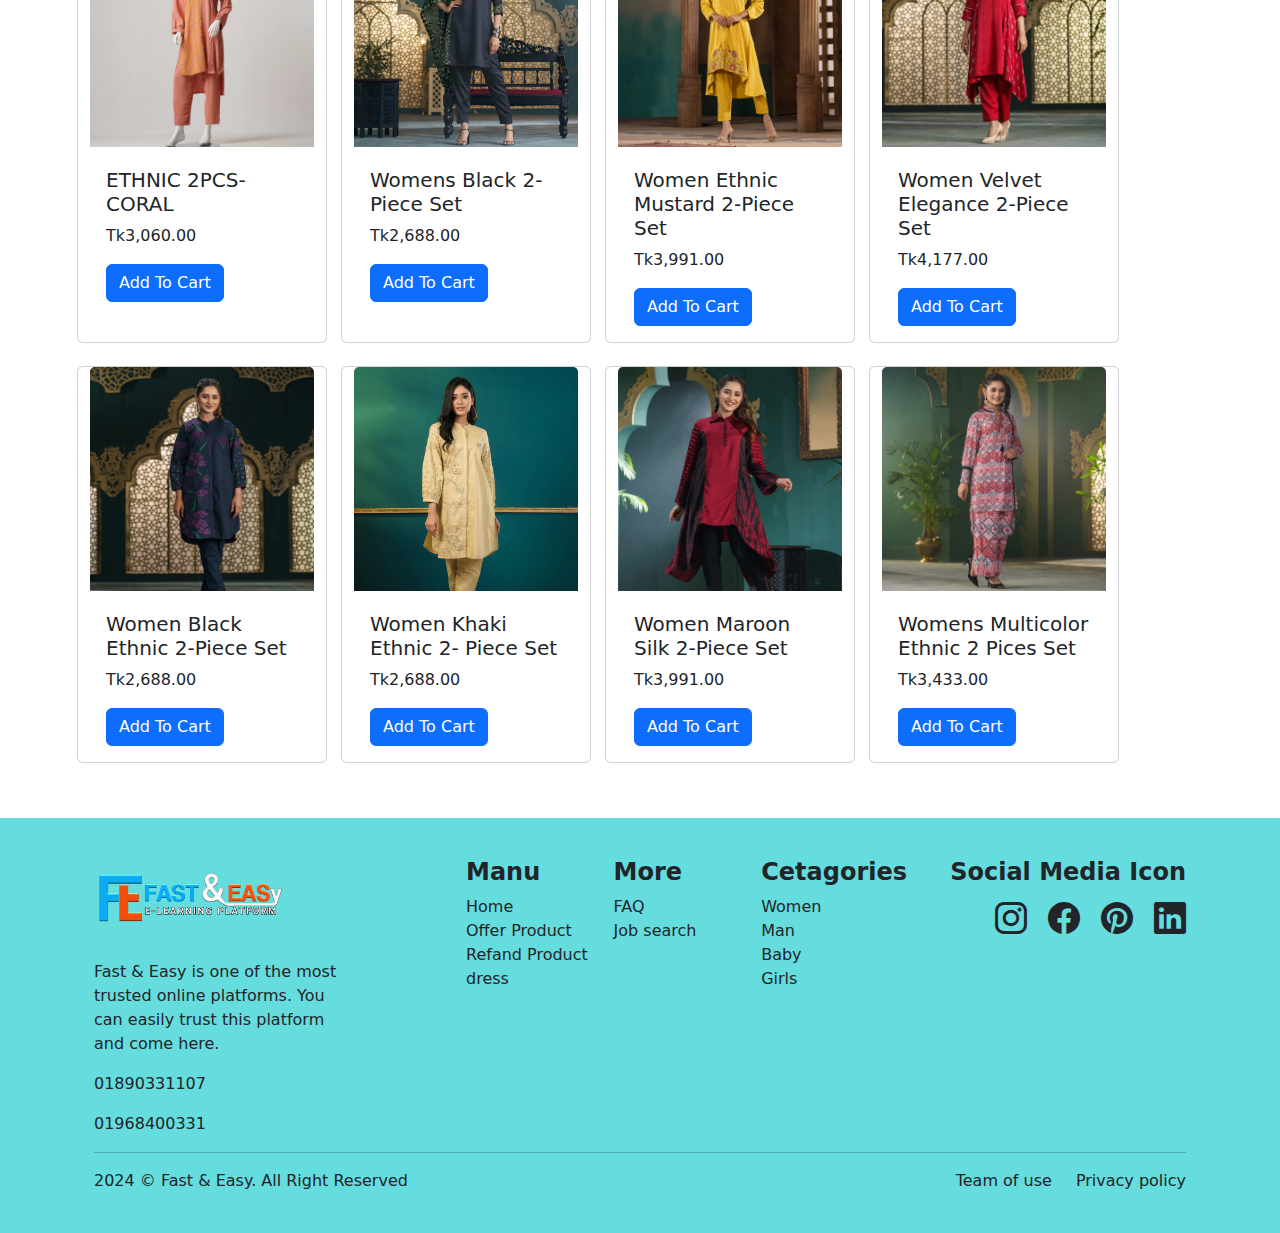
<file: towpiece.html>
<!DOCTYPE html>
<html lang="en">
<head>
    <meta charset="UTF-8">
    <meta name="viewport" content="width=device-width, initial-scale=1.0">
    <title>fasteasy-Shop BD</title>
    <link rel="shortcut icon" href="Img/Logo.png" type="image/x-icon">
    <link rel="stylesheet" href="burqa.css">
    <link href="https://cdn.jsdelivr.net/npm/bootstrap@5.3.3/dist/css/bootstrap.min.css" rel="stylesheet" integrity="sha384-QWTKZyjpPEjISv5WaRU9OFeRpok6YctnYmDr5pNlyT2bRjXh0JMhjY6hW+ALEwIH" crossorigin="anonymous">
    <link rel="stylesheet" href="https://cdn.jsdelivr.net/npm/bootstrap-icons@1.11.3/font/bootstrap-icons.min.css">
</head>
<body>
    <nav class="navbar navbar-expand-lg Custom-Bg">
        <div class="container-fluid">
          <a class="navbar-brand" href="index.html"><img src="Img/Logo.png" height="50px" alt=""></a>
          <button class="navbar-toggler" type="button" data-bs-toggle="collapse" data-bs-target="#navbarSupportedContent" aria-controls="navbarSupportedContent" aria-expanded="false" aria-label="Toggle navigation">
            <span class="navbar-toggler-icon"></span>
          </button>
          <div class="collapse navbar-collapse" id="navbarSupportedContent">
            <ul class="navbar-nav me-auto mb-2 mb-lg-0">
              <li class="nav-item dropdown">
                <a class="nav-link dropdown-toggle" href="#" role="button" data-bs-toggle="dropdown" aria-expanded="false">
                  Girl
                </a>
                <ul class="dropdown-menu">
                  <li><a class="dropdown-item" href="burqa.html">Burqa</a></li>
                  <li><a class="dropdown-item" href="three.html">Three Pich</a></li>
                  <li><a class="dropdown-item" href="gown.html">Goun</a></li>
                  <li><a class="dropdown-item" href="towpiece.html">Tow Pich</a></li>
                  <li><a class="dropdown-item" href="sharee.html">Sharee</a></li>
                  <li><a class="dropdown-item" href="#">Baby Dress</a></li>
                  <li><a class="dropdown-item" href="#">Couple Dress</a></li>
                  <li><a class="dropdown-item" href="#">Combo Set</a></li>
                  <li><a class="dropdown-item" href="#">Lehenga</a></li>
                  <li><a class="dropdown-item" href="#">Hijab & Nikab</a></li>
                  <li><a class="dropdown-item" href="#">Winter Dress</a></li>
                  <!-- <li><hr class="dropdown-divider"></li> -->
                </ul>
              </li>
            <li class="nav-item dropdown">
                <a class="nav-link dropdown-toggle" href="#" role="button" data-bs-toggle="dropdown" aria-expanded="false">
                  Boy
                </a>
                <ul class="dropdown-menu">
                  <li><a class="dropdown-item" href="#">Shirt</a></li>
                  <li><a class="dropdown-item" href="#">T-Shirt</a></li>
                  <li><a class="dropdown-item" href="#">Pent</a></li>
                  <li><a class="dropdown-item" href="#">Payjama & Panjabi</a></li>
                  <li><a class="dropdown-item" href="#">Lungi</a></li>
                  <li><a class="dropdown-item" href="#">Baby Dress</a></li>
                  <li><a class="dropdown-item" href="#">Combo Set</a></li>
                  <li><a class="dropdown-item" href="#">Winter Dress</a></li>
                  <!-- <li><hr class="dropdown-divider"></li> -->
                </ul>
              </li>

              <li class="nav-item">
                <a class="nav-link active" aria-current="page" href="index.html">Home</a>
              </li>
              <li class="nav-item">
                <a class="nav-link" href="#">Shop</a>
              </li>
              <li class="nav-item">
                <a class="nav-link" href="#">Offer Product</a>
              </li>
              <li class="nav-item">
                <a class="nav-link" href="#">Return Process</a>
              </li>
            </ul>
            <form class="d-flex" role="search">
              <input class="form-control me-2" type="search" placeholder="Search" aria-label="Search">
              <button class="btn btn-outline-success" type="submit">Search</button>
            </form>
          </div>
        </div>
      </nav>
      <marquee behavior="" direction="" style="font-size: 20px; padding-top: 5px; color: blue;">Fast & Easy E-Learning Online Shop Bd</marquee>
      <section class="mt-5 container">
        <h1>Tow Piece</h1>
      <div class="row">
      <div class="card gap mt-3" style="width: 250px;">
        <img src="Img/two pic/1.webp" class="card-img-top" alt="...">
        <div class="card-body">
          <h5 class="card-title">Women's Cream 2-Piece Set</h5>
          <p class="card-text">Tk2,502.00</p>
          <a href="#" class="btn btn-primary">Add To Cart</a>
        </div>
      </div>
      <div class="card gap mt-3" style="width: 250px;">
        <img src="Img/two pic/2.webp" class="card-img-top" alt="...">
        <div class="card-body">
          <h5 class="card-title">Women's Coffee 2-Piece Set</h5>
          <p class="card-text">Tk2,502.00</p>
          <a href="#" class="btn btn-primary">Add To Cart</a>
        </div>
      </div>
      <div class="card gap mt-3" style="width: 250px;">
        <img src="Img/two pic/3.webp" class="card-img-top" alt="...">
        <div class="card-body">
          <h5 class="card-title">Women's Ash 2-Piece Set</h5>
          <p class="card-text">Tk2,502.00</p>
          <a href="#" class="btn btn-primary">Add To Cart</a>
        </div>
      </div>
      <div class="card gap mt-3" style="width: 250px;">
        <img src="Img/two pic/4.webp" class="card-img-top" alt="...">
        <div class="card-body">
          <h5 class="card-title">Women's Coffee 2-Piece Set</h5>
          <p class="card-text">Tk2,874.00</p>
          <a href="#" class="btn btn-primary">Add To Cart</a>
        </div>
      </div>
      <div class="card gap mt-3" style="width: 250px;">
        <img src="Img/two pic/5.webp" class="card-img-top" alt="...">
        <div class="card-body">
          <h5 class="card-title">Women's Black 2-Piece Ethnic Set</h5>
          <p class="card-text">Tk3,340.00</p>
          <a href="#" class="btn btn-primary">Add To Cart</a>
        </div>
      </div>
      <div class="card gap mt-3" style="width: 250px;">
        <img src="Img/two pic/6.webp" class="card-img-top" alt="...">
        <div class="card-body">
          <h5 class="card-title">Womens Off-White Ethnic 2-Piece</h5>
          <p class="card-text">Tk4,084.00</p>
          <a href="#" class="btn btn-primary">Add To Cart</a>
        </div>
      </div>
      <div class="card gap mt-3" style="width: 250px;">
        <img src="Img/two pic/7.webp" class="card-img-top" alt="...">
        <div class="card-body">
          <h5 class="card-title">Women Sequin Two-Piece</h5>
          <p class="card-text">Tk2,781.00</p>
          <a href="#" class="btn btn-primary">Add To Cart</a>
        </div>
      </div>
      <div class="card gap mt-3" style="width: 250px;">
        <img src="Img/two pic/8.webp" class="card-img-top" alt="...">
        <div class="card-body">
          <h5 class="card-title">Ethnic Printed Co-ord Set</h5>
          <p class="card-text">Tk2,781.00</p>
          <a href="#" class="btn btn-primary">Add To Cart</a>
        </div>
      </div>
      <div class="card gap mt-3" style="width: 250px;">
        <img src="Img/two pic/9.webp" class="card-img-top" alt="...">
        <div class="card-body">
          <h5 class="card-title">Womens Black Ethnic Set</h5>
          <p class="card-text">Tk2,688.00</p>
          <a href="#" class="btn btn-primary">Add To Cart</a>
        </div>
      </div>
      <div class="card gap mt-3" style="width: 250px;">
        <img src="Img/two pic/10.webp" class="card-img-top" alt="...">
        <div class="card-body">
          <h5 class="card-title">ETHNIC WORKWEAR 2PCS-BLACK</h5>
          <p class="card-text">Tk2,688.00</p>
          <a href="#" class="btn btn-primary">Add To Cart</a>
        </div>
      </div>
      <div class="card gap mt-3" style="width: 250px;">
        <img src="Img/two pic/11.webp" class="card-img-top" alt="...">
        <div class="card-body">
          <h5 class="card-title">ETHNIC 2PCS-PINK PRINT</h5>
          <p class="card-text">Tk3,526.00</p>
          <a href="#" class="btn btn-primary">Add To Cart</a>
        </div>
      </div>
      <div class="card gap mt-3" style="width: 250px;">
        <img src="Img/two pic/12.webp" class="card-img-top" alt="...">
        <div class="card-body">
          <h5 class="card-title">ETHNIC 2PCS-PINK</h5>
          <p class="card-text">Tk3,060.00</p>
          <a href="#" class="btn btn-primary">Add To Cart</a>
        </div>
      </div>
      <div class="card gap mt-3" style="width: 250px;">
        <img src="Img/two pic/13.webp" class="card-img-top" alt="...">
        <div class="card-body">
          <h5 class="card-title">ETHNIC 2PCS-CORAL</h5>
          <p class="card-text">Tk3,060.00</del></p>
          <a href="#" class="btn btn-primary">Add To Cart</a>
        </div>
      </div>
      <div class="card gap mt-3" style="width: 250px;">
        <img src="Img/two pic/14.webp" class="card-img-top" alt="...">
        <div class="card-body">
          <h5 class="card-title">Womens Black 2-Piece Set</h5>
          <p class="card-text">Tk2,688.00</p>
          <a href="#" class="btn btn-primary">Add To Cart</a>
        </div>
      </div>
      <div class="card gap mt-3" style="width: 250px;">
        <img src="Img/two pic/15.webp" class="card-img-top" alt="...">
        <div class="card-body">
          <h5 class="card-title">Women Ethnic Mustard 2-Piece Set</h5>
          <p class="card-text">Tk3,991.00</p>
          <a href="#" class="btn btn-primary">Add To Cart</a>
        </div>
      </div>
      <div class="card gap mt-3" style="width: 250px;">
        <img src="Img/two pic/16.webp" class="card-img-top" alt="...">
        <div class="card-body">
          <h5 class="card-title">Women Velvet Elegance 2-Piece Set</h5>
          <p class="card-text">Tk4,177.00</p>
          <a href="#" class="btn btn-primary">Add To Cart</a>
        </div>
      </div>
      <div class="card gap mt-3" style="width: 250px;">
        <img src="Img/two pic/17.webp" class="card-img-top" alt="...">
        <div class="card-body">
          <h5 class="card-title">Women Black Ethnic 2-Piece Set</h5>
          <p class="card-text">Tk2,688.00</p>
          <a href="#" class="btn btn-primary">Add To Cart</a>
        </div>
      </div>
      <div class="card gap mt-3" style="width: 250px;">
        <img src="Img/two pic/18.webp" class="card-img-top" alt="...">
        <div class="card-body">
          <h5 class="card-title">Women Khaki Ethnic 2- Piece Set</h5>
          <p class="card-text">Tk2,688.00</p>
          <a href="#" class="btn btn-primary">Add To Cart</a>
        </div>
      </div>
      <div class="card gap mt-3" style="width: 250px;">
        <img src="Img/two pic/19.webp" class="card-img-top" alt="...">
        <div class="card-body">
          <h5 class="card-title">Women Maroon Silk 2-Piece Set</h5>
          <p class="card-text">Tk3,991.00</p>
          <a href="#" class="btn btn-primary">Add To Cart</a>
        </div>
      </div>
      <div class="card gap mt-3" style="width: 250px;">
        <img src="Img/two pic/20.webp" class="card-img-top" alt="...">
        <div class="card-body">
          <h5 class="card-title">Womens Multicolor Ethnic 2 Pices Set</h5>
          <p class="card-text">Tk3,433.00</p>
          <a href="#" class="btn btn-primary">Add To Cart</a>
        </div>
      </div>
    </div>
  </section>
  <footer class=" text-dark py-4 mt-5" style="background-color: #65DCDD">
    <div class="container px-4">
      <div class="row">
        <div class="col-12 col-lg-4">
          <a href="index.html"><img src="Img/Logo.png"height="110px" width="190px" alt=""></a>
          <p class="font mt-2">Fast & Easy is one of the most <br> trusted online platforms. You <br> can easily trust this platform <br> and come here.</p>
          <p class="font">01890331107</p>
          <p class="mb-0 font">01968400331</p>
        </div>
        <div class="col">
          <h4 class="pt-3 fw-bold">Manu</h4>
          <ul class="list-unstyled font">
            <li><a href="index.html" class="text-decoration-none text-dark">Home</a></li>
            <li><a href="#" class="text-decoration-none text-dark">Offer Product</a></li>
            <li><a href="#" class="text-decoration-none text-dark">Refand Product</a></li>
            <li><a href="#" class="text-decoration-none text-dark">dress</a></li>
          </ul>
        </div>
        <div class="col">
          <h4 class="pt-3 fw-bold">More</h4>
          <ul class="list-unstyled font">
            <li><a href="#" class="text-decoration-none text-dark">FAQ</a></li>
            <li><a href="#" class="text-decoration-none text-dark">Job search</a></li>
          </ul>
        </div>
        <div class="col">
          <h4 class="pt-3 fw-bold">Cetagories</h4>
          <ul class="list-unstyled font">
            <li><a href="Indian.html" class="text-decoration-none text-dark">Women</a></li>
            <li><a href="tops.html" class="text-decoration-none text-dark">Man</a></li>
            <li><a href="#" class="text-decoration-none text-dark">Baby</a></li>
            <li><a href="#" class="text-decoration-none text-dark">Girls</a></li>
            
          </ul>
        </div>
        <div class="col-6 col-lg-3 text-lg-end">
          <h4 class="pt-3 fw-bold">Social Media Icon</h4>
          <div>
            <a href="#" class="text-decoration-none text-dark"><i class="bi bi-instagram fs-2 me-3"></i></a>
            <a href="#" class="text-decoration-none text-dark"><i class="bi bi-facebook fs-2 me-3"></i></a>
            <a href="#" class="text-decoration-none text-dark"><i class="bi bi-pinterest fs-2 me-3"></i></a>
            <a href="#" class="text-decoration-none text-dark"><i class="bi bi-linkedin fs-2"></i></a>
          </div>
        </div>
      </div>
      <hr>
      <div class="d-flex justify-content-between font">
        <p class="font">2024 © Fast & Easy. All Right Reserved</p>
        <div class="d-flex">
        <a href="#" class="text-decoration-none text-dark me-4">Team of use</a>
        <a href="#" class="text-decoration-none text-dark">Privacy policy</a>
      </div>
      </div>
    </div>
</footer>
    <script src="https://cdn.jsdelivr.net/npm/bootstrap@5.3.3/dist/js/bootstrap.bundle.min.js" integrity="sha384-YvpcrYf0tY3lHB60NNkmXc5s9fDVZLESaAA55NDzOxhy9GkcIdslK1eN7N6jIeHz" crossorigin="anonymous"></script>
</body>
</html>
</file>
<file: style.css>
* {
    margin: 0;
    padding: 0;
    box-sizing: border-box;
}
.Custom-Bg {
    background-color: #65dcdd;
}
.gap {
    margin: 7px;
}
.custom-c {
    margin-top: 68px;
}
.Custom-A {
    margin-top: 65px;
}
.Custom-B {
    margin-top: 120px;
}
.custom-D {
    margin-top: 48px;
}
.custom-E {
    margin-top: 70px;
}
.custom-F {
    margin-top: 105px;
}

.button{
    margin-left: 50px;
    background-color: #65DCDD !important ;
}

.custom-m {
    width: 250px !important;
    margin: 5px !important;
}

* Responsive */
/* carosel */

@media screen and (max-width: 989px) {
    .carosel {
        height: 400px;
    }
}

@media screen and (max-width: 768px) {
    .carosel {
        height: 300px;
    } 
}

@media screen and (max-width: 420px) {
    .carosel {
        height: 200px;
    } 
}
/* card responsive */

@media screen and (max-width: 1200px) {
    .custom-m {
        width: 275px !important;
    } 
}

@media screen and (max-width: 1199px) {
    .custom-m {
        width: 229px !important;
    } 
}

@media screen and (max-width: 769px) {
    .custom-m {
        width: 215px !important;
    } 
}

@media screen and (max-width: 767px) {
    .custom-m {
        width: 250px !important;
    } 
}
@media screen and (max-width: 630px) {
    .custom-m {
        width: 260px !important;
    } 
}

@media screen and (max-width: 575px){
    .custom-m{
      width: 265px !important;
       margin: 10px !important;
    }
}

@media screen and (max-width: 569px){
    .custom-m{
      width: 262px !important;
       margin: 3px;
    }
}

@media screen and (max-width: 563px){
    .custom-m{
      width: 260px !important;
       margin: 3px;
    }
}

@media screen and (max-width: 559px){
    .custom-m{
      width: 257px !important;
       margin: 3px;
    }
}
@media screen and (max-width: 553px){
    .custom-m{
      width: 255px !important;
       margin: 3px;
    }
}

@media screen and (max-width: 549px){
    .custom-m{
      width: 252px !important;
       margin: 3px;
    }
}

@media screen and (max-width: 543px){
    .custom-m{
      width: 250px !important;
       margin: 3px;
    }
}

@media screen and (max-width: 539px){
    .custom-m{
      width: 246px !important;
       margin: 3px;
    }
}

@media screen and (max-width: 531px){
    .custom-m{
      width: 243px !important;
       margin: 3px;
    }
}

@media screen and (max-width: 525px){
    .custom-m{
      width: 238px !important;
       margin: 3px;
    }
}

@media screen and (max-width: 519px) {
    .custom-m {
        width: 235px !important;
        margin-left: 10px !important;
    } 
}

@media screen and (max-width: 509px) {
    .custom-m {
        width: 228px !important;
        margin-left: 15px !important;
    } 
}

@media screen and (max-width: 505px) {
    .custom-m {
        width: 220px !important;
        margin-left: 20px !important;
    } 
}

@media screen and (max-width: 499px) {
    .custom-m {
        width: 218px !important;
        margin-left: 15px !important;
    } 
}

@media screen and (max-width: 485px) {
    .custom-m {
        width: 210px !important;
        margin-left: 20px !important;
    } 
}

@media screen and (max-width: 479px) {
    .custom-m {
        width: 205px !important;
        margin-left: 20px !important;
    } 
}

@media screen and (max-width: 469px) {
    .custom-m {
        width: 199px !important;
        margin-left: 20px !important;
    } 
}
@media screen and (max-width: 457px) {
    .custom-m {
        width: 193px !important;
        margin-left: 20px !important;
    } 
}
@media screen and (max-width: 445px) {
    .custom-m {
        width: 189px !important;
        margin-left: 20px !important;
    } 
}
@media screen and (max-width: 437px) {
    .custom-m {
        width: 184px !important;
        margin-left: 20px !important;
    } 
}
@media screen and (max-width: 427px) {
    .custom-m {
        width: 179px !important;
        margin-left: 20px !important;
    } 
}

@media screen and (max-width: 417px){
    .custom-m{
      width: 187px !important;
       margin: 9px !important;
    }
}

@media screen and (max-width: 409px){
    .custom-m{
      width: 182px !important;
       margin: 9px !important;
    }
}

@media screen and (max-width: 399px){
    .custom-m{
      width: 178px !important;
       margin: 9px !important;
    }
}

@media screen and (max-width: 391px){
    .custom-m{
      width: 174px !important;
       margin: 9px !important;
    }
}


@media screen and (max-width: 383px){
    .custom-m{
      width: 170px !important;
       margin: 9px !important;
    }
}

@media screen and (max-width: 375px){
    .custom-m{
      width: 166px !important;
       margin: 9px !important;
    }
}


@media screen and (max-width: 367px){
    .custom-m{
      width: 162px !important;
       margin: 9px !important;
    }
}

@media screen and (max-width: 365px) {
    .custom-m {
        width: 321px !important;
        margin-left: 20px !important;
    } 
}

@media screen and (max-width: 350px) {
    .custom-m {
        width: 310px !important;
        margin-left: 20px !important;
    } 
}
@media screen and (max-width: 345px) {
    .custom-m {
        width: 300px !important;
        margin-left: 20px !important;
    } 
}

@media screen and (max-width: 335px) {
    .custom-m {
        width: 292px !important;
        margin-left: 20px !important;
    } 
}
@media screen and (max-width: 325px) {
    .custom-m {
        width: 283px !important;
        margin-left: 20px !important;
    } 
}
@media screen and (max-width: 315px) {
    .custom-m {
        width: 270px !important;
        margin-left: 20px !important;
    } 
}


/* Letter Responsive */

@media screen and (max-width: 1198px) {
    .castom-font {
        font-size: 15px !important;
    } 
}

@media screen and (max-width: 365px) {
    .castom-font {
        font-size: 25px !important;
    } 
}

/* button responsive */

@media screen and (max-width: 767px) {
    .button {
        font-size: 15px !important;
    } 
}

@media screen and (max-width: 460px) {
    .button {
        margin-left: 20px;
    } 
}

@media screen and (max-width: 430px) {
    .button {
        font-size: 13px !important;
    } 
}
@media screen and (max-width: 445px) {
    .button {
        font-size: 11px !important;
    } 
}
@media screen and (max-width: 410px) {
    .button {
        font-size: 11px !important;
    } 
}

@media screen and (max-width: 400px) {
    .button {
        font-size: 9px !important;
    } 
}

@media screen and (max-width: 380px) {
    .button {
        font-size: 8px !important;
    } 
}
@media screen and (max-width: 365px) {
    .button {
        font-size: 20px !important;
        margin-left: 55px !important;
    } 
}
@media screen and (max-width: 315px) {
    .button {
        font-size: 20px !important;
        margin-left: 35px !important;
    } 
}
</file>
<file: burqa.css>
* {
    margin: 0;
    padding: 0;
    box-sizing: border-box;
}
.Custom-Bg {
    background-color: #65dcdd;
}
.gap {
    margin: 7px;
}
.card-body {
    margin-top: 5px;
}
</file>
